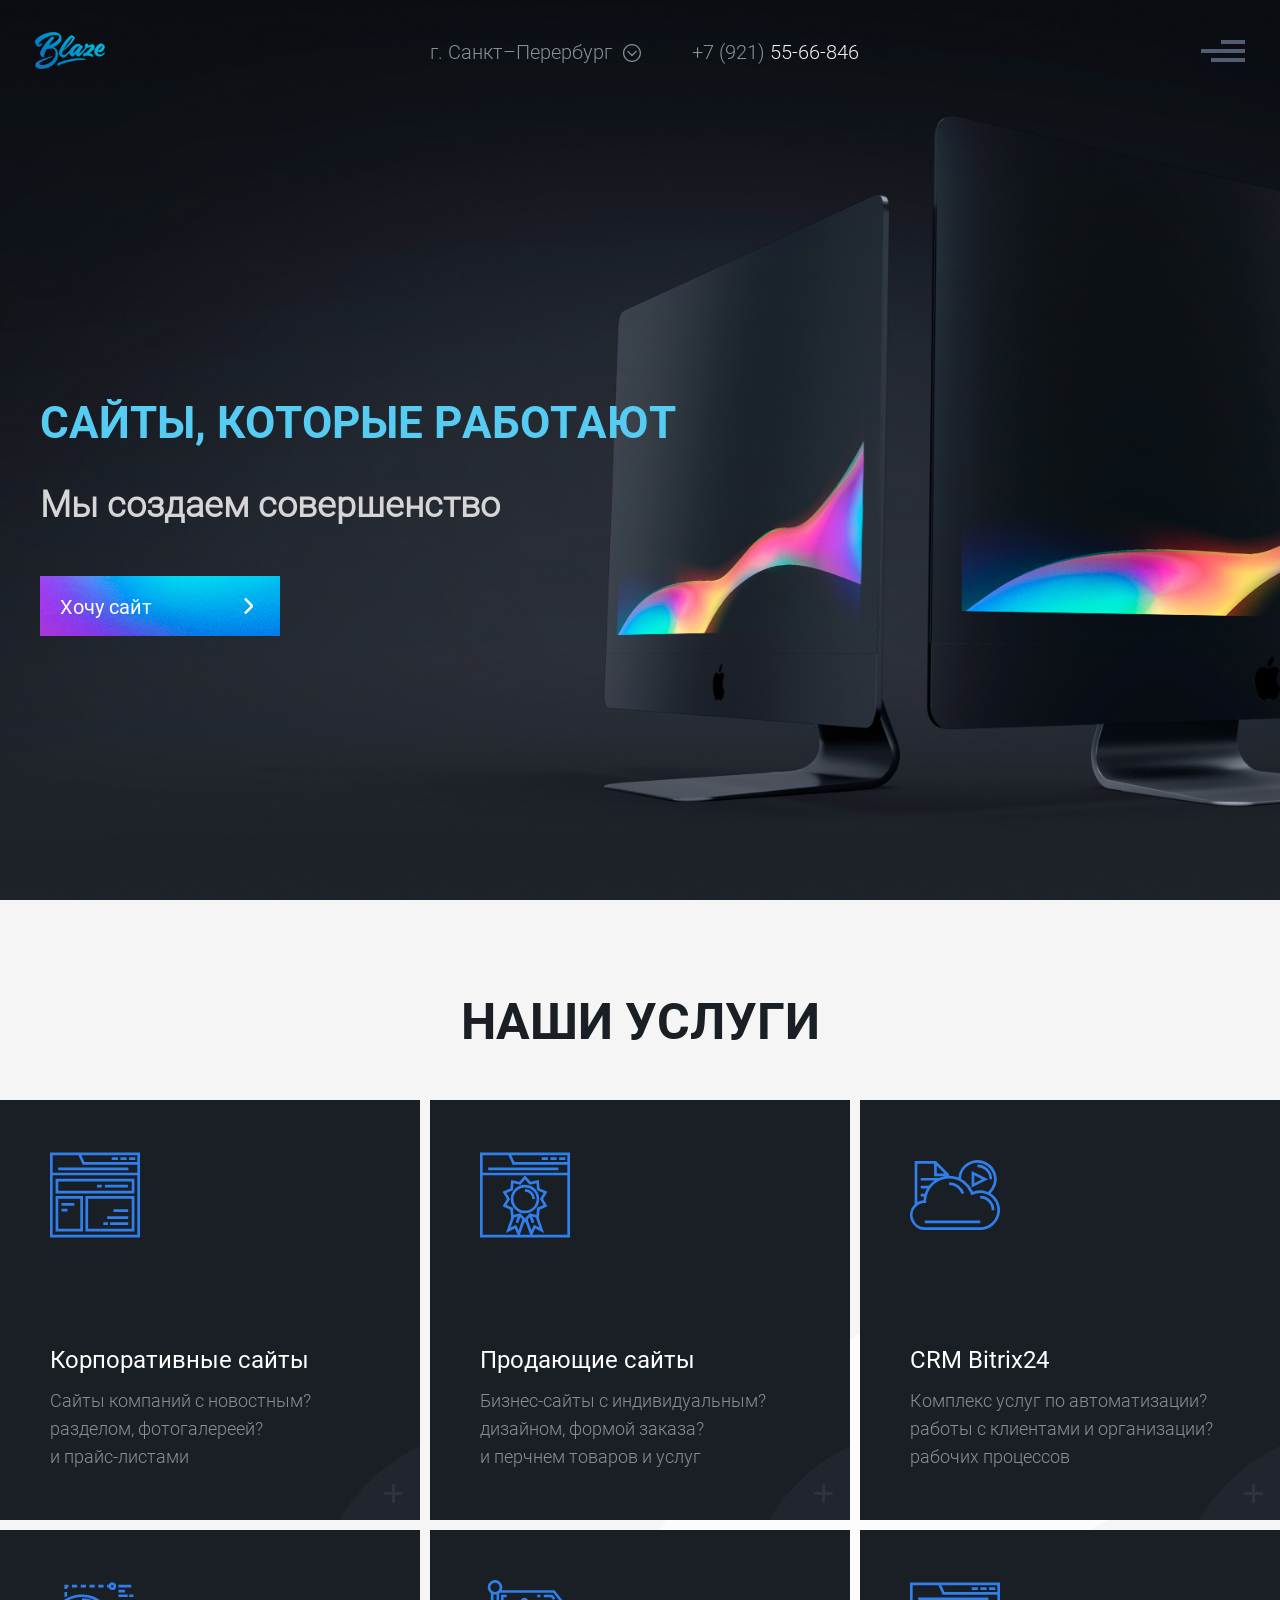
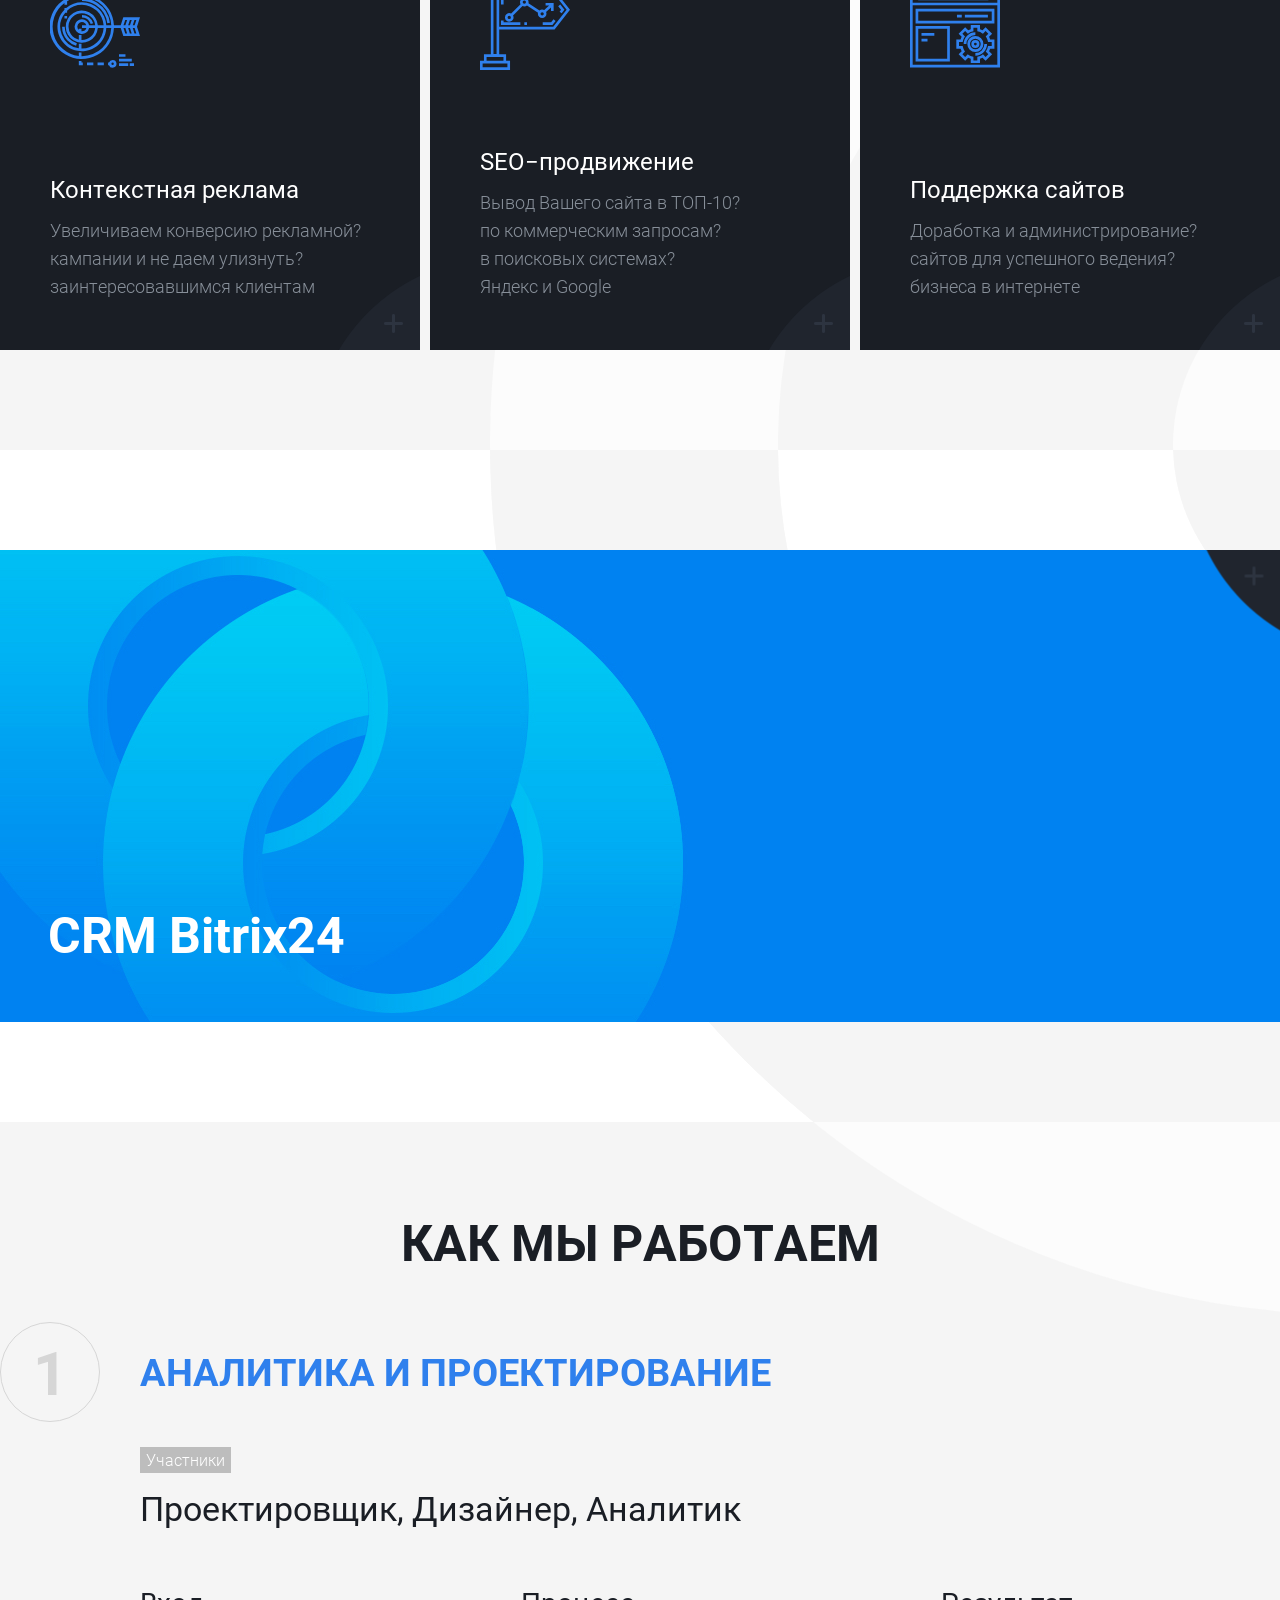
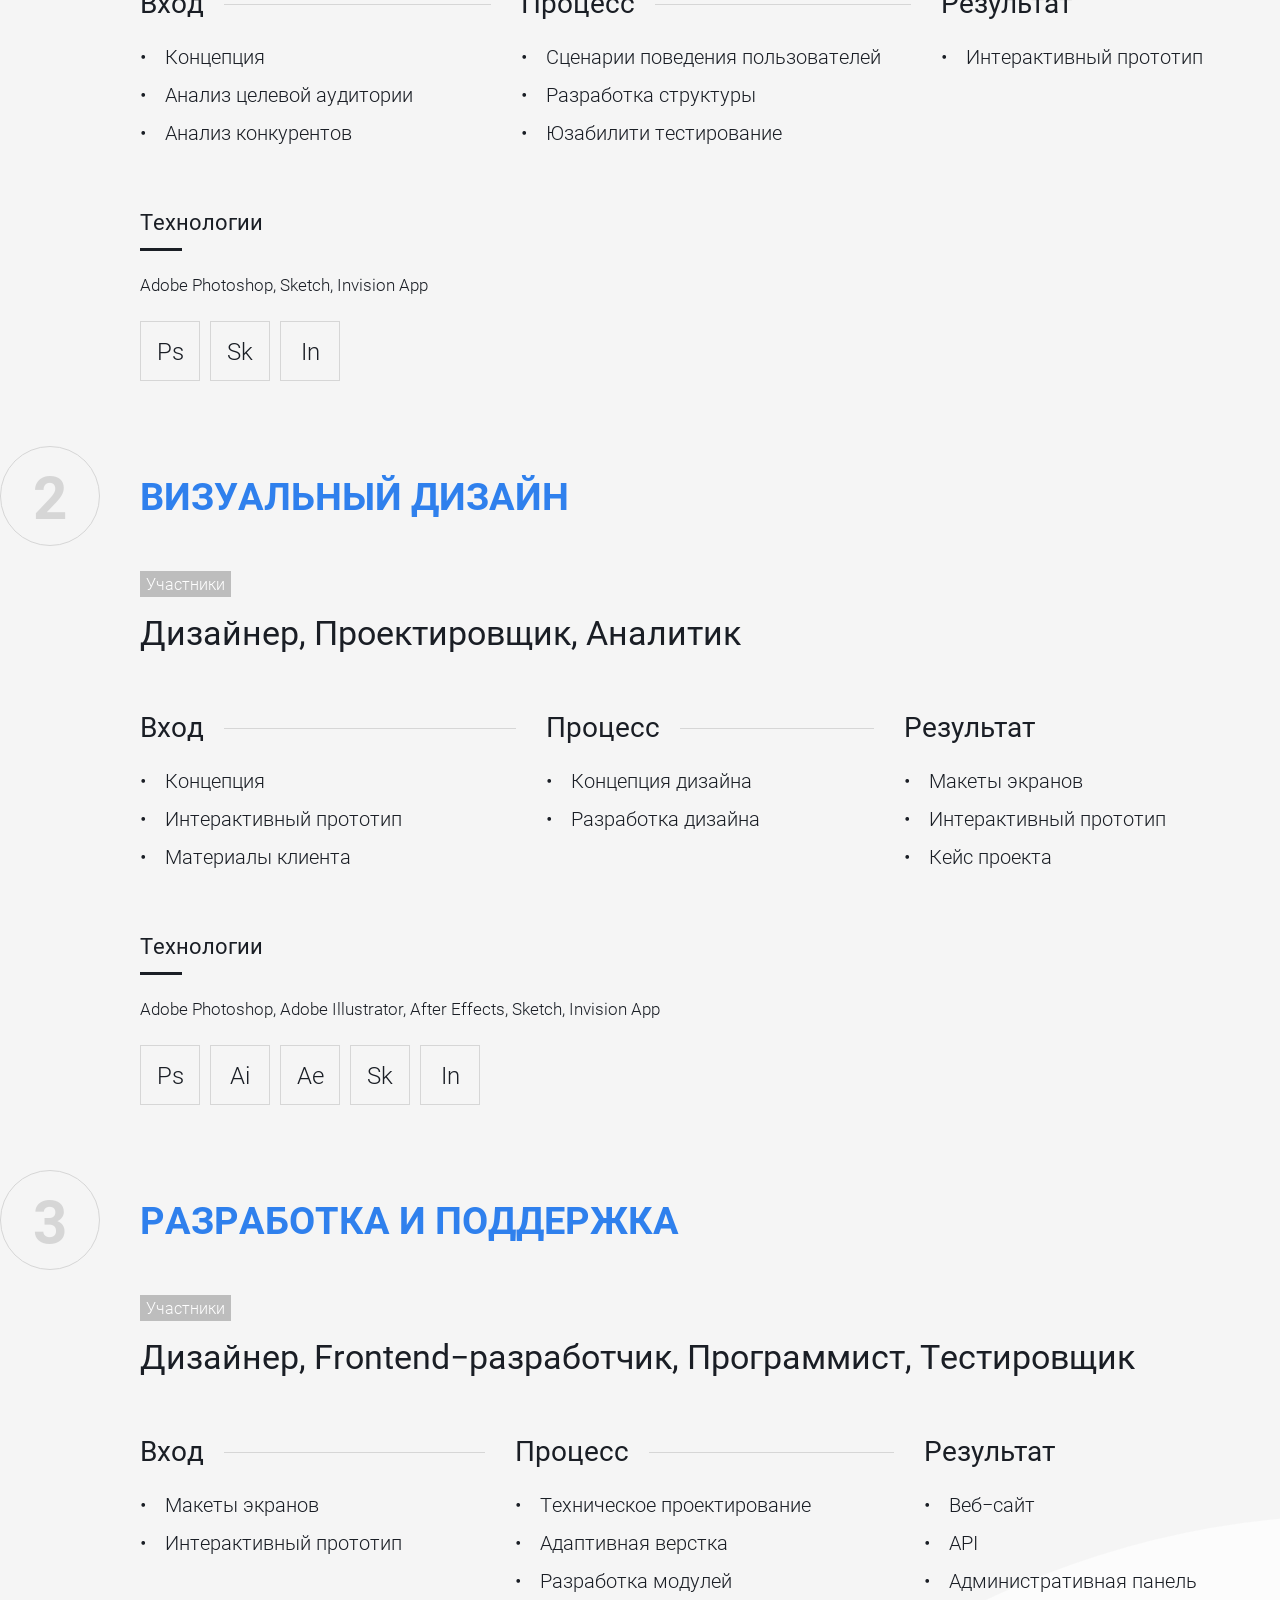
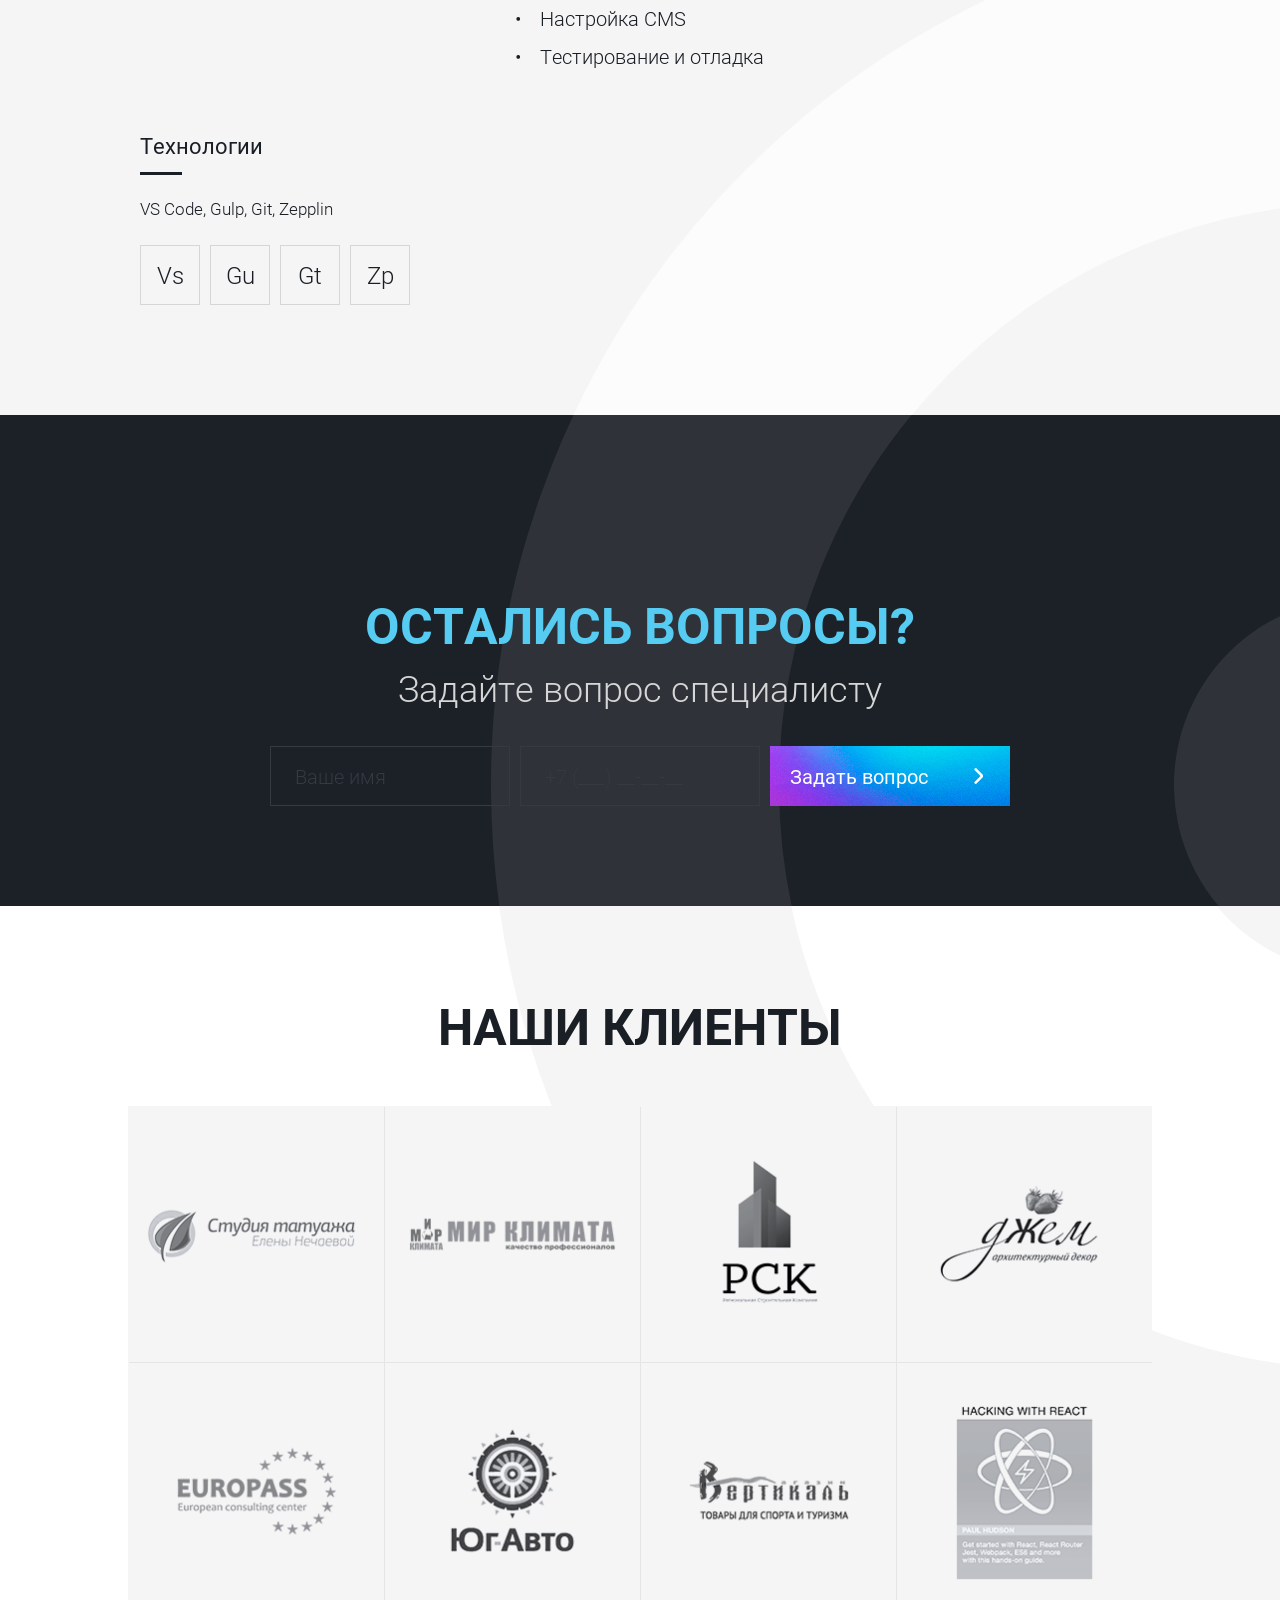
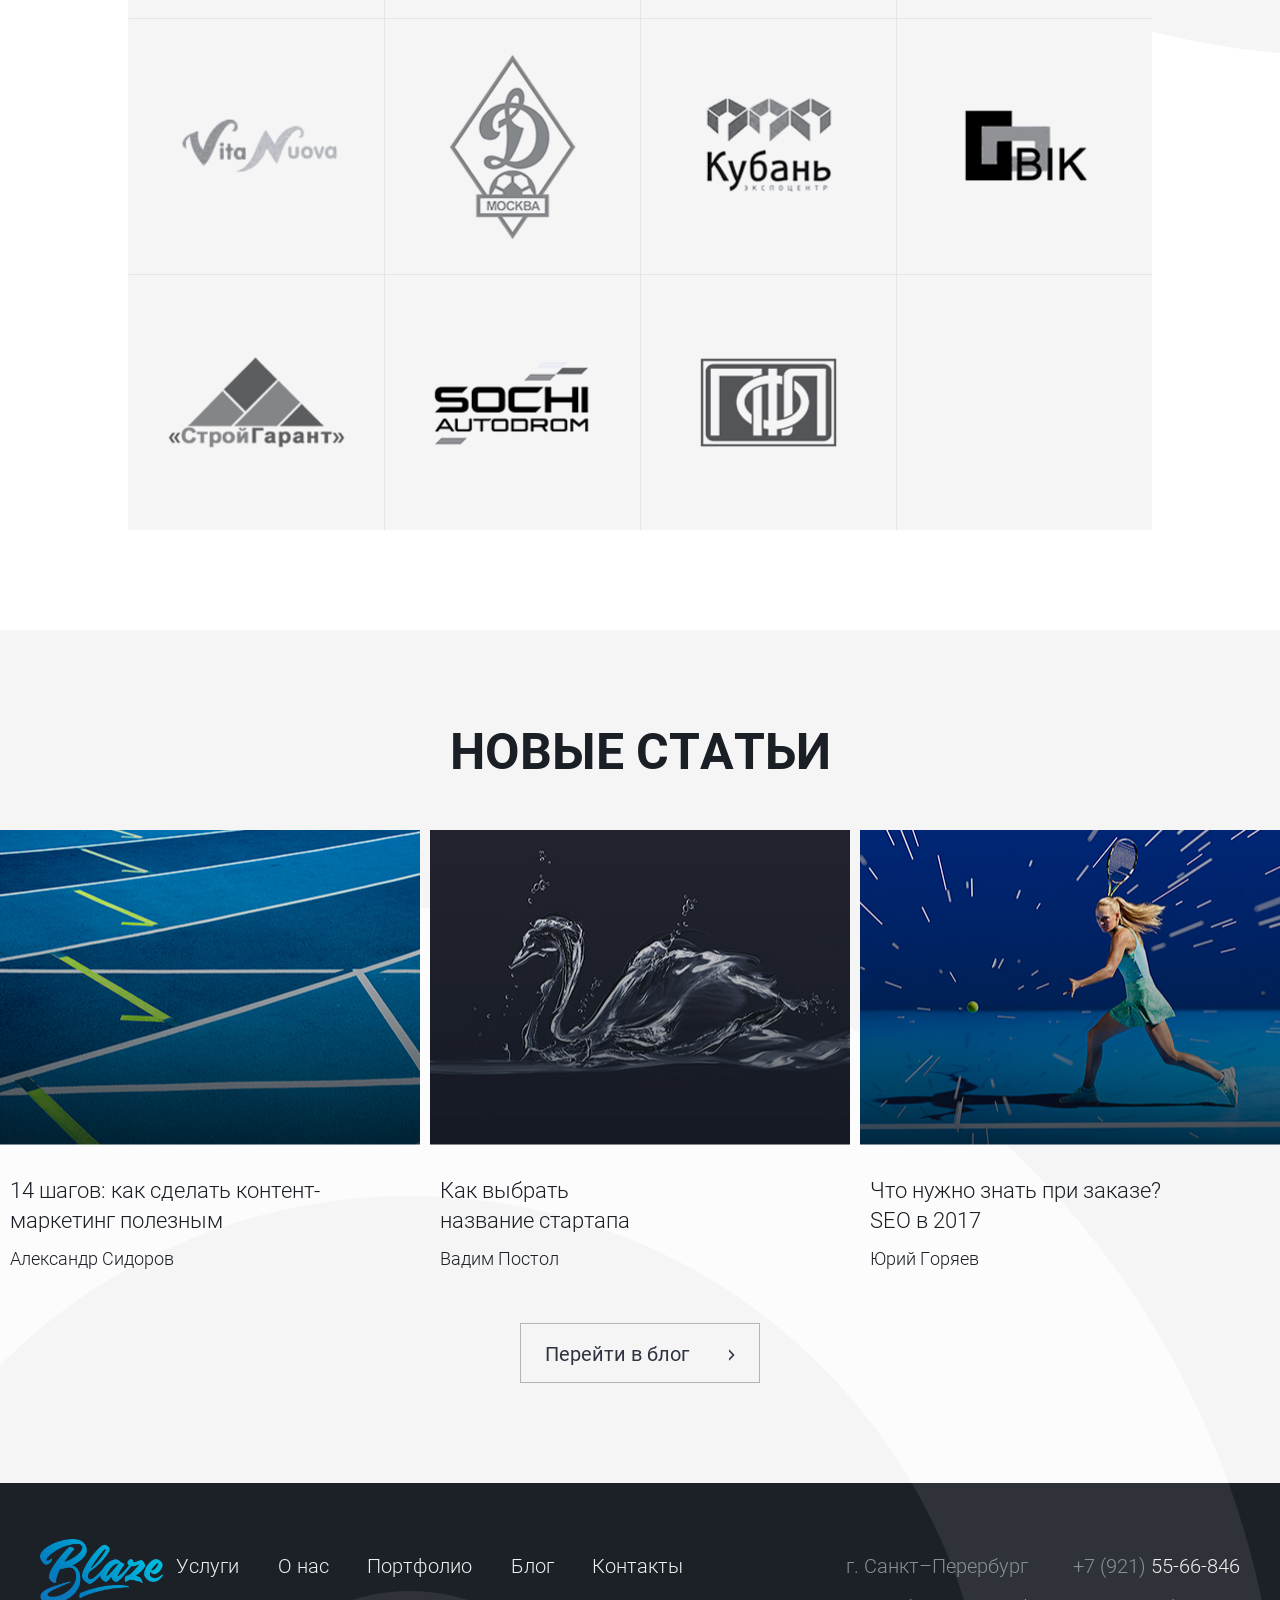
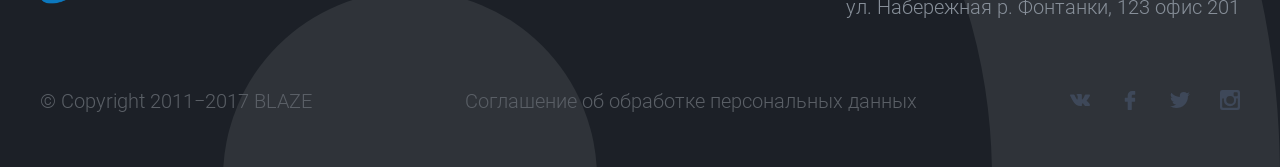
<file: docs/index.html>
<!DOCTYPE html>
<html>
  <head>
    <meta charset="utf-8">
    <title></title>
    <meta content="Blase" name="author">
    <meta content="" name="description">
    <meta content="" name="keywords">
    <meta name="viewport" content="width=device-width, initial-scale=1.0, user-scalable=no">
    <meta content="ie=edge" http-equiv="x-ua-compatible">
    <meta name="format-detection" content="telephone=no">
    <link rel="stylesheet" href="assets/css/style.css">
    <script src="assets/js/foundation.js"></script>
    <script src="assets/js/app.js"></script>
  </head>
  <body class="is-home">
    <div class="first-screen -index -dark">
      <header class="header">
        <div class="header__left-area"><a class="logo-link" href="/"><img class="logo-img" src="assets/img/logo.svg" alt="logotype"/></a>
          <div class="header-contacts">
            <div class="header-contacts__select">
              <p class="header-contacts__select-check"><span>г.&nbsp</span>Санкт–Перербург</p>
              <ul class="header-contacts__select-list">
                <li class="header-contacts__select-item">Краснодар</li>
                <li class="header-contacts__select-item">Москва</li>
              </ul>
            </div>
            <p class="contacts-phone"><span>+7 (921) </span>55-66-846</p>
          </div>
        </div>
        <div class="header__menu-area">
          <nav class="menu -header"><a class="menu__item" href="#">Услуги</a><a class="menu__item" href="#">О нас</a><a class="menu__item" href="#">Портфолио</a><a class="menu__item" href="#">Блог</a><a class="menu__item" href="#">Контакты</a>
          </nav>
          <button class="alt-menu-btn" data-state="no-active"><span></span></button>
          <button class="header__enter"></button>
        </div>
      </header>
      <div class="first-screen__content container">
        <h1>сайты, которые работают</h1>
        <h3>Мы создаем совершенство</h3>
        <button class="btn-gradient" data-target="want-site">Хочу сайт</button>
      </div>
    </div>
    <div class="main">
      <div class="services">
        <h2 class="title -bg">наши услуги</h2>
        <div class="services__list-wrap">
          <div class="container-rel">
            <div class="services__list"><a class="services__item" href="">
                <svg class="svg-icon -services">
                  <use xlink:href="assets/img/sprite.svg#icon_1"></use>
                </svg>
                <div class="services__item-info">
                  <p class="services__item-name">Корпоративные сайты</p>
                  <p class="services__item-desc">Сайты компаний с новостным?<br>разделом, фотогалереей?<br>и прайс-листами<br>
                  </p>
                </div>
                <button class="btn-sector"></button></a><a class="services__item" href="">
                <svg class="svg-icon -services">
                  <use xlink:href="assets/img/sprite.svg#icon_2"></use>
                </svg>
                <div class="services__item-info">
                  <p class="services__item-name">Продающие сайты</p>
                  <p class="services__item-desc">Бизнес-сайты с индивидуальным?<br>дизайном, формой заказа?<br>и перчнем товаров и услуг<br>
                  </p>
                </div>
                <button class="btn-sector"></button></a><a class="services__item" href="">
                <svg class="svg-icon -services">
                  <use xlink:href="assets/img/sprite.svg#icon_3"></use>
                </svg>
                <div class="services__item-info">
                  <p class="services__item-name">CRM Bitrix24</p>
                  <p class="services__item-desc">Комплекс услуг по автоматизации?<br>работы с клиентами и организации?<br>рабочих процессов<br>
                  </p>
                </div>
                <button class="btn-sector"></button></a><a class="services__item" href="">
                <svg class="svg-icon -services">
                  <use xlink:href="assets/img/sprite.svg#icon_4"></use>
                </svg>
                <div class="services__item-info">
                  <p class="services__item-name">Контекстная реклама</p>
                  <p class="services__item-desc">Увеличиваем конверсию рекламной?<br>кампании и не даем улизнуть?<br>заинтересовавшимся клиентам<br>
                  </p>
                </div>
                <button class="btn-sector"></button></a><a class="services__item" href="">
                <svg class="svg-icon -services">
                  <use xlink:href="assets/img/sprite.svg#icon_5"></use>
                </svg>
                <div class="services__item-info">
                  <p class="services__item-name">SEO−продвижение</p>
                  <p class="services__item-desc">Вывод Вашего сайта в ТОП-10?<br>по коммерческим запросам?<br>в поисковых системах?<br>Яндекс и Google<br>
                  </p>
                </div>
                <button class="btn-sector"></button></a><a class="services__item" href="">
                <svg class="svg-icon -services">
                  <use xlink:href="assets/img/sprite.svg#icon_6"></use>
                </svg>
                <div class="services__item-info">
                  <p class="services__item-name">Поддержка сайтов</p>
                  <p class="services__item-desc">Доработка и администрирование?<br>сайтов для успешного ведения?<br>бизнеса в интернете<br>
                  </p>
                </div>
                <button class="btn-sector"></button></a>
            </div>
            <object class="bg-circle -services" type="image/svg+xml" data="assets/img/ov-w.svg"></object>
          </div>
        </div>
        <div class="services__service-wrap -bg-w">
          <div class="container-rel"><a class="services__service" href="">
              <h2 class="services__service-name">CRM Bitrix24</h2>
              <button class="btn-sector"></button></a>
            <object class="bg-circle -service" type="image/svg+xml" data="assets/img/ov-lg.svg"></object>
          </div>
        </div>
      </div>
      <div class="our-work">
        <div class="container-rel">
          <h2 class="title -bg">как мы работаем</h2>
          <div class="our-work__step-list">
            <div class="our-work__step">
              <div class="our-work__step-wrap">
                <div class="our-work__step-title-box">
                  <div class="our-work__step-count">1</div>
                  <p class="our-work__step-title">аналитика и проектирование</p>
                </div>
                <div class="our-work__step-content">
                  <div class="our-work__step-team-wrap"><span class="our-work__step-team-mark">Участники</span>
                    <p class="our-work__step-team">Проектировщик, Дизайнер, Аналитик</p>
                  </div>
                  <div class="our-work__step-process-wrap">
                    <div class="our-work__step-process">
                      <p class="our-work__step-process-title">Вход</p>
                      <ul class="our-work__step-process-list">
                        <li class="our-work__step-process-item">Концепция</li>
                        <li class="our-work__step-process-item">Анализ целевой аудитории</li>
                        <li class="our-work__step-process-item">Анализ конкурентов</li>
                      </ul>
                    </div>
                    <div class="our-work__step-process">
                      <p class="our-work__step-process-title">Процесс</p>
                      <ul class="our-work__step-process-list">
                        <li class="our-work__step-process-item">Сценарии поведения пользователей</li>
                        <li class="our-work__step-process-item">Разработка структуры</li>
                        <li class="our-work__step-process-item">Юзабилити тестирование</li>
                      </ul>
                    </div>
                    <div class="our-work__step-process">
                      <p class="our-work__step-process-title">Результат</p>
                      <ul class="our-work__step-process-list">
                        <li class="our-work__step-process-item">Интерактивный прототип</li>
                      </ul>
                    </div>
                  </div>
                  <div class="our-work__step-tech-wrap">
                    <p class="our-work__step-tech-title">Технологии</p>
                    <p class="our-work__step-tech">Adobe Photoshop, Sketch, Invision App</p>
                    <div class="our-work__step-tech-list">
                      <div class="our-work__step-tech-item">Ps</div>
                      <div class="our-work__step-tech-item">Sk</div>
                      <div class="our-work__step-tech-item">In</div>
                    </div>
                  </div>
                </div>
              </div>
            </div>
            <div class="our-work__step">
              <div class="our-work__step-wrap">
                <div class="our-work__step-title-box">
                  <div class="our-work__step-count">2</div>
                  <p class="our-work__step-title">визуальный дизайн</p>
                </div>
                <div class="our-work__step-content">
                  <div class="our-work__step-team-wrap"><span class="our-work__step-team-mark">Участники</span>
                    <p class="our-work__step-team">Дизайнер, Проектировщик, Аналитик</p>
                  </div>
                  <div class="our-work__step-process-wrap">
                    <div class="our-work__step-process">
                      <p class="our-work__step-process-title">Вход</p>
                      <ul class="our-work__step-process-list">
                        <li class="our-work__step-process-item">Концепция</li>
                        <li class="our-work__step-process-item">Интерактивный прототип</li>
                        <li class="our-work__step-process-item">Материалы клиента</li>
                      </ul>
                    </div>
                    <div class="our-work__step-process">
                      <p class="our-work__step-process-title">Процесс</p>
                      <ul class="our-work__step-process-list">
                        <li class="our-work__step-process-item">Концепция дизайна</li>
                        <li class="our-work__step-process-item">Разработка дизайна</li>
                      </ul>
                    </div>
                    <div class="our-work__step-process">
                      <p class="our-work__step-process-title">Результат</p>
                      <ul class="our-work__step-process-list">
                        <li class="our-work__step-process-item">Макеты экранов</li>
                        <li class="our-work__step-process-item">Интерактивный прототип</li>
                        <li class="our-work__step-process-item">Кейс проекта</li>
                      </ul>
                    </div>
                  </div>
                  <div class="our-work__step-tech-wrap">
                    <p class="our-work__step-tech-title">Технологии</p>
                    <p class="our-work__step-tech">Adobe Photoshop, Adobe Illustrator, After Effects, Sketch, Invision App</p>
                    <div class="our-work__step-tech-list">
                      <div class="our-work__step-tech-item">Ps</div>
                      <div class="our-work__step-tech-item">Ai</div>
                      <div class="our-work__step-tech-item">Ae</div>
                      <div class="our-work__step-tech-item">Sk</div>
                      <div class="our-work__step-tech-item">In</div>
                    </div>
                  </div>
                </div>
              </div>
            </div>
            <div class="our-work__step">
              <div class="our-work__step-wrap">
                <div class="our-work__step-title-box">
                  <div class="our-work__step-count">3</div>
                  <p class="our-work__step-title">разработка и поддержка</p>
                </div>
                <div class="our-work__step-content">
                  <div class="our-work__step-team-wrap"><span class="our-work__step-team-mark">Участники</span>
                    <p class="our-work__step-team">Дизайнер, Frontend−разработчик, Программист, Тестировщик</p>
                  </div>
                  <div class="our-work__step-process-wrap">
                    <div class="our-work__step-process">
                      <p class="our-work__step-process-title">Вход</p>
                      <ul class="our-work__step-process-list">
                        <li class="our-work__step-process-item">Макеты экранов</li>
                        <li class="our-work__step-process-item">Интерактивный прототип</li>
                      </ul>
                    </div>
                    <div class="our-work__step-process">
                      <p class="our-work__step-process-title">Процесс</p>
                      <ul class="our-work__step-process-list">
                        <li class="our-work__step-process-item">Техническое проектирование</li>
                        <li class="our-work__step-process-item">Адаптивная верстка</li>
                        <li class="our-work__step-process-item">Разработка модулей</li>
                        <li class="our-work__step-process-item">Настройка CMS</li>
                        <li class="our-work__step-process-item">Тестирование и отладка</li>
                      </ul>
                    </div>
                    <div class="our-work__step-process">
                      <p class="our-work__step-process-title">Результат</p>
                      <ul class="our-work__step-process-list">
                        <li class="our-work__step-process-item">Веб−сайт</li>
                        <li class="our-work__step-process-item">API</li>
                        <li class="our-work__step-process-item">Административная панель</li>
                      </ul>
                    </div>
                  </div>
                  <div class="our-work__step-tech-wrap">
                    <p class="our-work__step-tech-title">Технологии</p>
                    <p class="our-work__step-tech">VS Code, Gulp, Git, Zepplin</p>
                    <div class="our-work__step-tech-list">
                      <div class="our-work__step-tech-item">Vs</div>
                      <div class="our-work__step-tech-item">Gu</div>
                      <div class="our-work__step-tech-item">Gt</div>
                      <div class="our-work__step-tech-item">Zp</div>
                    </div>
                  </div>
                </div>
              </div>
            </div>
          </div>
          <object class="bg-circle -work" type="image/svg+xml" data="assets/img/ov-w.svg"></object>
        </div>
      </div>
      <div class="question">
        <div class="container-rel">
          <div class="question__wrap dark-substrate">
            <h2 class="title -bg">остались вопросы?</h2>
            <p class="question__sub-title">Задайте вопрос специалисту</p>
            <form class="question-form">
              <input class="question-form__input" type="text" name="name" placeholder="Ваше имя">
              <input class="question-form__input" type="text" name="phone" value="+7 (___) __-__-__">
              <button class="btn-gradient" type="submit">Задать вопрос</button>
            </form>
          </div>
          <object class="bg-circle -question" type="image/svg+xml" data="assets/img/ov-lg.svg"></object>
        </div>
      </div>
      <div class="clients -bg-w">
        <div class="container-rel">
          <h2 class="title -bg">наши клиенты</h2>
          <div class="clients__list">
            <div class="clients__list-wrap"><a class="clients__item" href=""><img class="clients__item-image" src="assets/img/clients/1-hover.png" alt=""><img class="clients__item-image" src="assets/img/clients/1.png" alt=""></a><a class="clients__item" href=""><img class="clients__item-image" src="assets/img/clients/2-hover.png" alt=""><img class="clients__item-image" src="assets/img/clients/2.png" alt=""></a><a class="clients__item" href=""><img class="clients__item-image" src="assets/img/clients/3-hover.png" alt=""><img class="clients__item-image" src="assets/img/clients/3.png" alt=""></a><a class="clients__item" href=""><img class="clients__item-image" src="assets/img/clients/4-hover.png" alt=""><img class="clients__item-image" src="assets/img/clients/4.png" alt=""></a><a class="clients__item" href=""><img class="clients__item-image" src="assets/img/clients/5-hover.png" alt=""><img class="clients__item-image" src="assets/img/clients/5.png" alt=""></a><a class="clients__item" href=""><img class="clients__item-image" src="assets/img/clients/6-hover.png" alt=""><img class="clients__item-image" src="assets/img/clients/6.png" alt=""></a><a class="clients__item" href=""><img class="clients__item-image" src="assets/img/clients/7-hover.png" alt=""><img class="clients__item-image" src="assets/img/clients/7.png" alt=""></a><a class="clients__item" href=""><img class="clients__item-image" src="assets/img/clients/8-hover.png" alt=""><img class="clients__item-image" src="assets/img/clients/8.png" alt=""></a><a class="clients__item" href=""><img class="clients__item-image" src="assets/img/clients/9-hover.png" alt=""><img class="clients__item-image" src="assets/img/clients/9.png" alt=""></a><a class="clients__item" href=""><img class="clients__item-image" src="assets/img/clients/10-hover.png" alt=""><img class="clients__item-image" src="assets/img/clients/10.png" alt=""></a><a class="clients__item" href=""><img class="clients__item-image" src="assets/img/clients/11-hover.png" alt=""><img class="clients__item-image" src="assets/img/clients/11.png" alt=""></a><a class="clients__item" href=""><img class="clients__item-image" src="assets/img/clients/12-hover.png" alt=""><img class="clients__item-image" src="assets/img/clients/12.png" alt=""></a><a class="clients__item" href=""><img class="clients__item-image" src="assets/img/clients/13-hover.png" alt=""><img class="clients__item-image" src="assets/img/clients/13.png" alt=""></a><a class="clients__item" href=""><img class="clients__item-image" src="assets/img/clients/14-hover.png" alt=""><img class="clients__item-image" src="assets/img/clients/14.png" alt=""></a><a class="clients__item" href=""><img class="clients__item-image" src="assets/img/clients/15-hover.png" alt=""><img class="clients__item-image" src="assets/img/clients/15.png" alt=""></a>
            </div>
          </div>
          <object class="bg-circle -clients" type="image/svg+xml" data="assets/img/ov-lg.svg"></object>
        </div>
      </div>
      <div class="new-articles">
        <div class="container-rel -big">
          <div class="container">
            <h2 class="title -bg">новые статьи</h2>
            <div class="new-articles__list">
              <div class="new-articles__list-wrap">
                <div class="new-articles__item"><a class="new-articles__item-link" href=""><img class="new-articles__item-image" src="assets/img/new-articles/1.png" alt=""></a>
                  <div class="new-articles__item-content"><a class="new-articles__item-title" href="">14 шагов: как сделать контент-маркетинг полезным</a>
                    <p class="new-articles__item-author">Александр Сидоров</p>
                  </div>
                </div>
                <div class="new-articles__item"><a class="new-articles__item-link" href=""><img class="new-articles__item-image" src="assets/img/new-articles/2.png" alt=""></a>
                  <div class="new-articles__item-content"><a class="new-articles__item-title" href="">Как выбрать<br>название стартапа</a>
                    <p class="new-articles__item-author">Вадим Постол</p>
                  </div>
                </div>
                <div class="new-articles__item"><a class="new-articles__item-link" href=""><img class="new-articles__item-image" src="assets/img/new-articles/3.png" alt=""></a>
                  <div class="new-articles__item-content"><a class="new-articles__item-title" href="">Что нужно знать при заказе?<br>SEO в 2017</a>
                    <p class="new-articles__item-author">Юрий Горяев</p>
                  </div>
                </div>
              </div>
            </div><a class="direct-link" href="">Перейти в блог</a>
          </div>
          <object class="bg-circle -articles" type="image/svg+xml" data="assets/img/ov-w.svg"></object>
        </div>
      </div>
    </div>
    <footer class="footer">
      <div class="container-rel -big">
        <div class="dark-substrate">
          <div class="footer__wrap">
            <div class="footer-content__main"><a class="logo-link" href="/"><img class="logo-img" src="assets/img/logo.svg" alt="logotype"/></a>
              <nav class="menu -footer"><a class="menu__item" href="#">Услуги</a><a class="menu__item" href="#">О нас</a><a class="menu__item" href="#">Портфолио</a><a class="menu__item" href="#">Блог</a><a class="menu__item" href="#">Контакты</a>
              </nav>
            </div>
            <div class="social -copy"><a class="social__link" href="">
                <svg class="social__icon">
                  <use xlink:href="assets/img/sprite.svg#Vkontakte"></use>
                </svg></a><a class="social__link" href="">
                <svg class="social__icon">
                  <use xlink:href="assets/img/sprite.svg#Facebook"></use>
                </svg></a><a class="social__link" href="">
                <svg class="social__icon">
                  <use xlink:href="assets/img/sprite.svg#Twitter"></use>
                </svg></a><a class="social__link" href="">
                <svg class="social__icon">
                  <use xlink:href="assets/img/sprite.svg#Instagram"></use>
                </svg></a>
            </div>
            <div class="footer-contacts">
              <div class="footer-contacts__top">
                <p class="footer-contacts__city">г. Санкт–Перербург</p>
                <p class="contacts-phone"><span>+7 (921) </span>55-66-846</p>
              </div>
              <p class="footer-contacts__address">ул. Набережная р. Фонтанки, 123 офис 201</p>
            </div>
            <div class="footer-content__bottom">
              <p>© Copyright 2011−2017 BLAZE</p><a href="#" data-use="agreement"><span data-content="desktop">Соглашение об обработке персональных данных</span><span data-content="tablet">Пользовательское соглашение</span></a>
              <div class="social"><a class="social__link" href="">
                  <svg class="social__icon">
                    <use xlink:href="assets/img/sprite.svg#Vkontakte"></use>
                  </svg></a><a class="social__link" href="">
                  <svg class="social__icon">
                    <use xlink:href="assets/img/sprite.svg#Facebook"></use>
                  </svg></a><a class="social__link" href="">
                  <svg class="social__icon">
                    <use xlink:href="assets/img/sprite.svg#Twitter"></use>
                  </svg></a><a class="social__link" href="">
                  <svg class="social__icon">
                    <use xlink:href="assets/img/sprite.svg#Instagram"></use>
                  </svg></a>
              </div>
            </div>
          </div>
        </div>
        <object class="-footer-index bg-circle" type="image/svg+xml" data="assets/img/ov-lg.svg"></object>
      </div>
    </footer>
    <div class="modal">
      <div class="modal__side-front">
        <button class="modal__close"></button>
        <p class="modal__title">Заполните форму ниже и мы свяжемся с вами в ближайшее время</p>
        <form class="modal-form">
          <input class="modal-form__input" type="text" name="name" placeholder="Ваше имя">
          <input class="modal-form__input" type="text" name="email" placeholder="E-mail">
          <input class="modal-form__input" type="text" name="phone" value="+7 (___) __-__-__">
          <div class="btn-gradient__wrap">
            <button class="btn-gradient" type="submit">Оставить заявку</button>
          </div>
        </form>
        <p data-use="confidentiality">Гарантируем конфиденциальность Ваших персональных данных</p>
      </div>
      <div class="modal__side-back">
        <h1>Ваше сообщение<br>успешно отправлено!</h1>
        <p>Наш специалист свяжется с вами в скором времени.</p>
      </div>
    </div>
  </body>
</html>
</file>
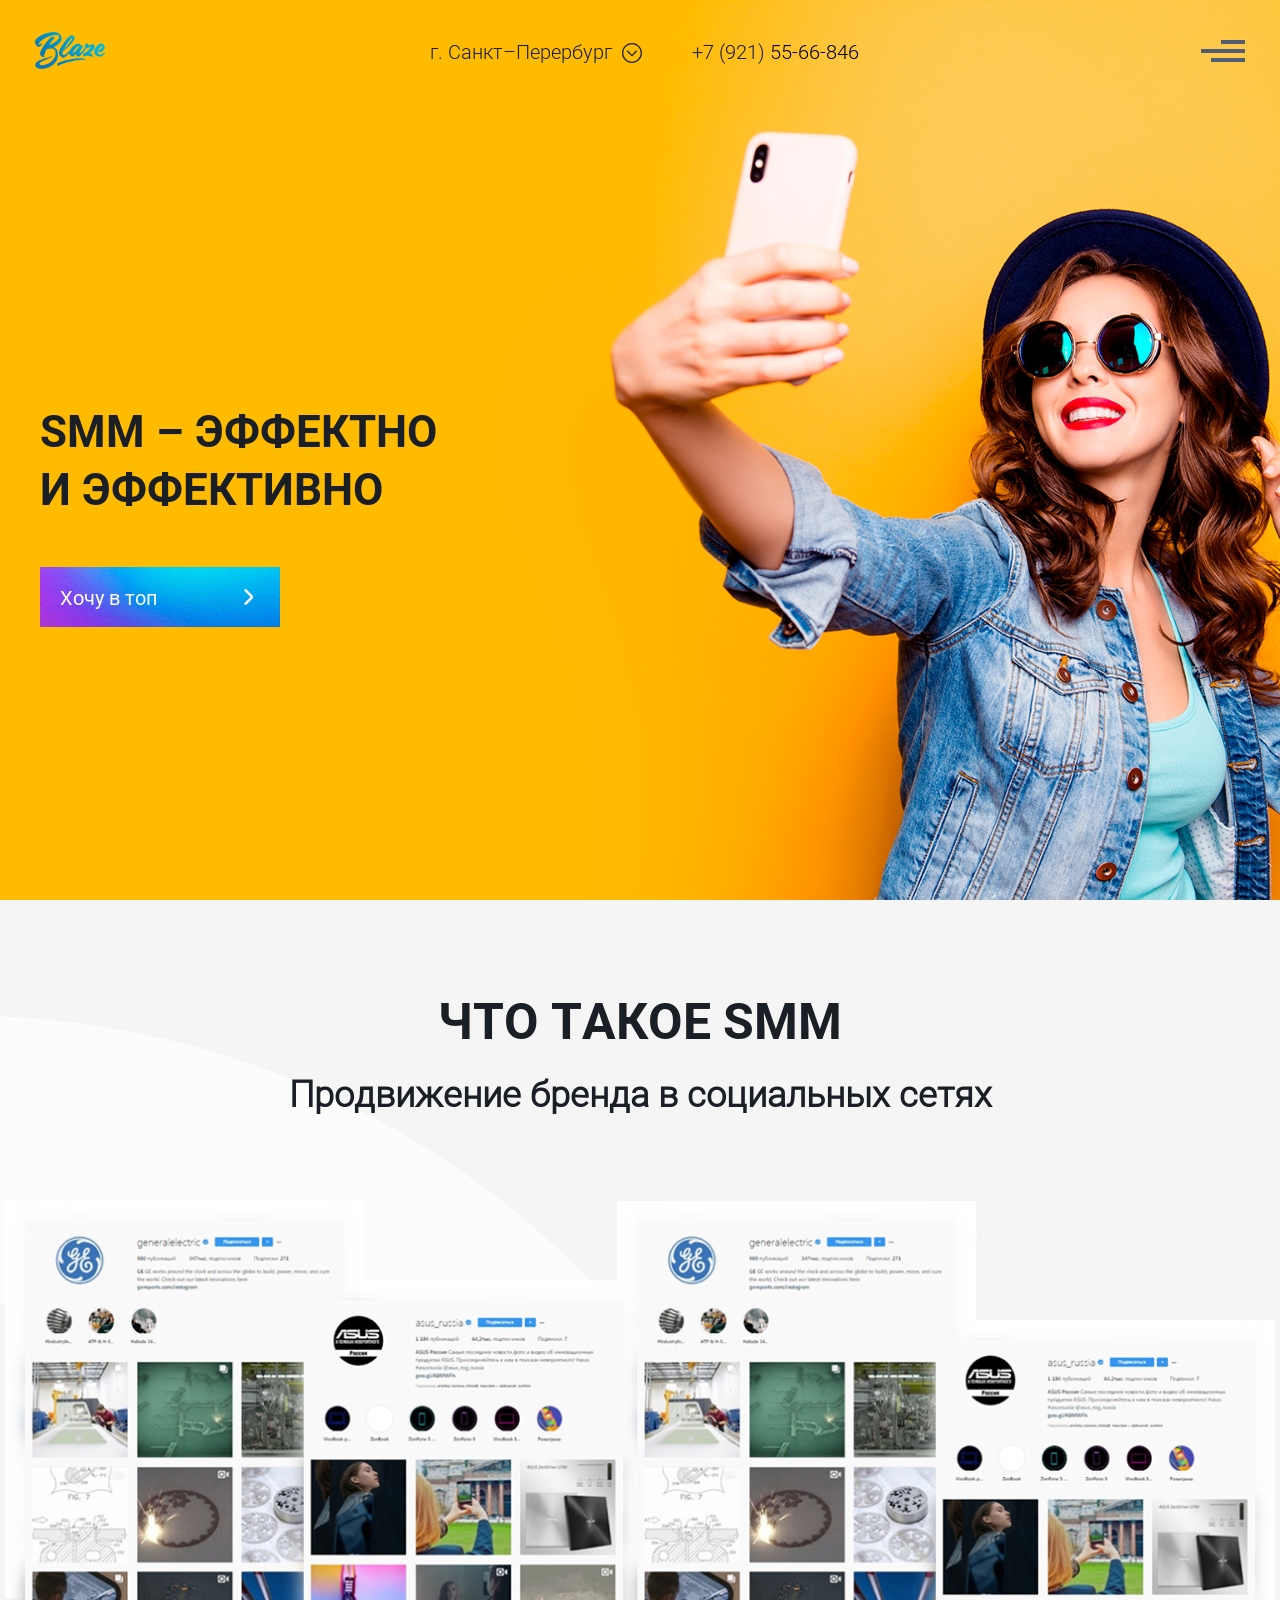
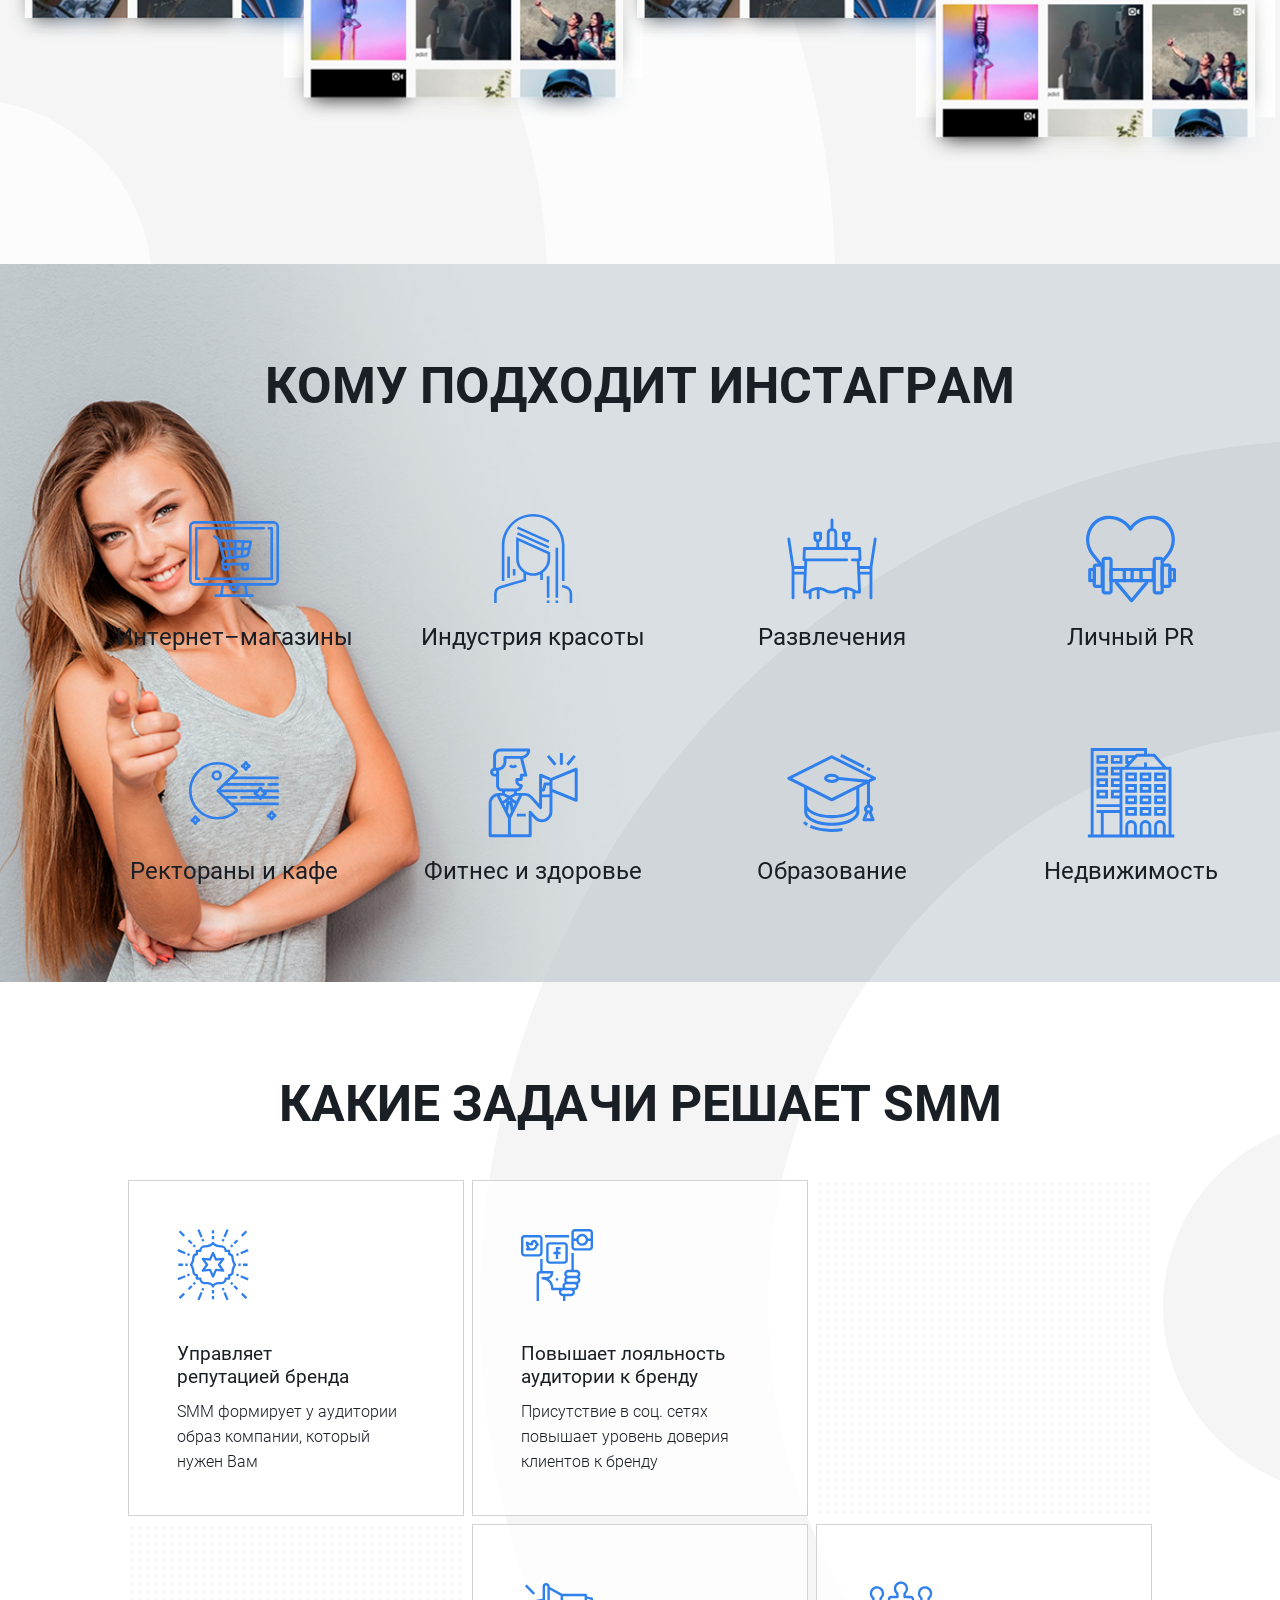
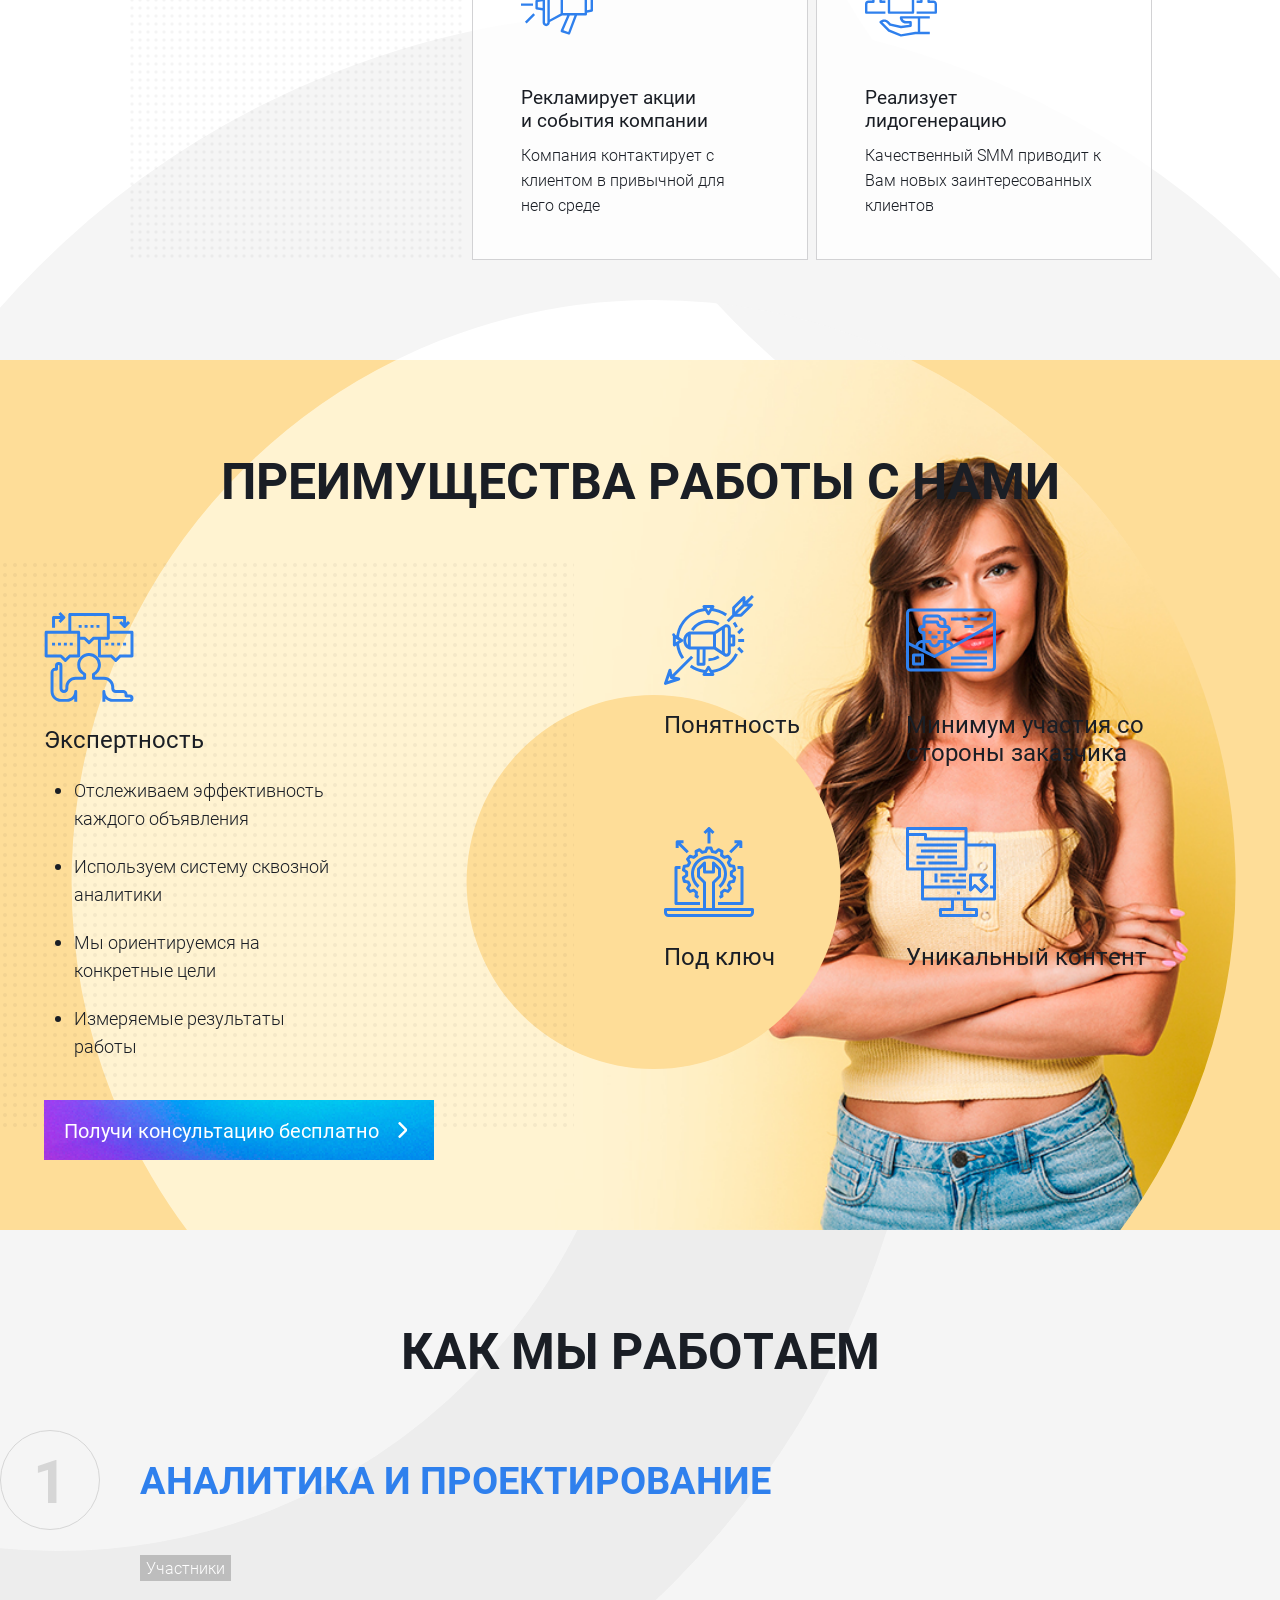
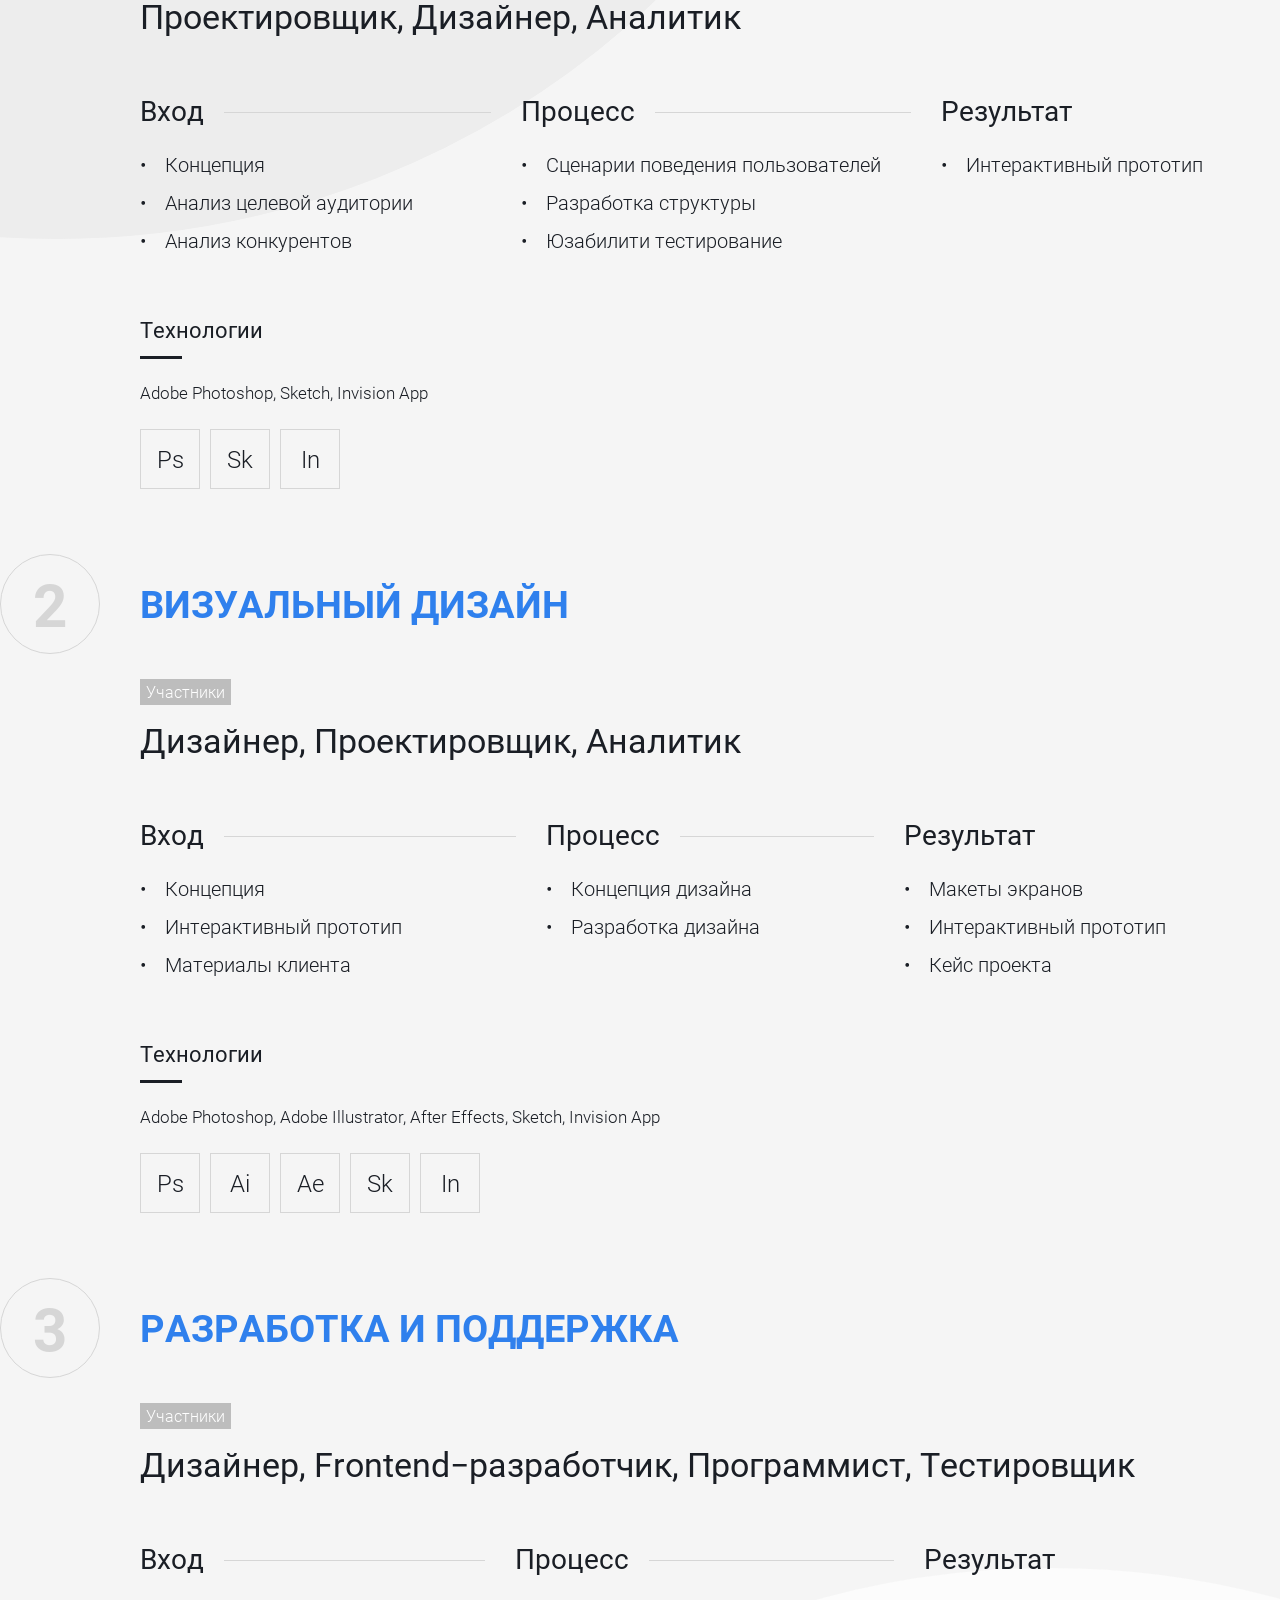
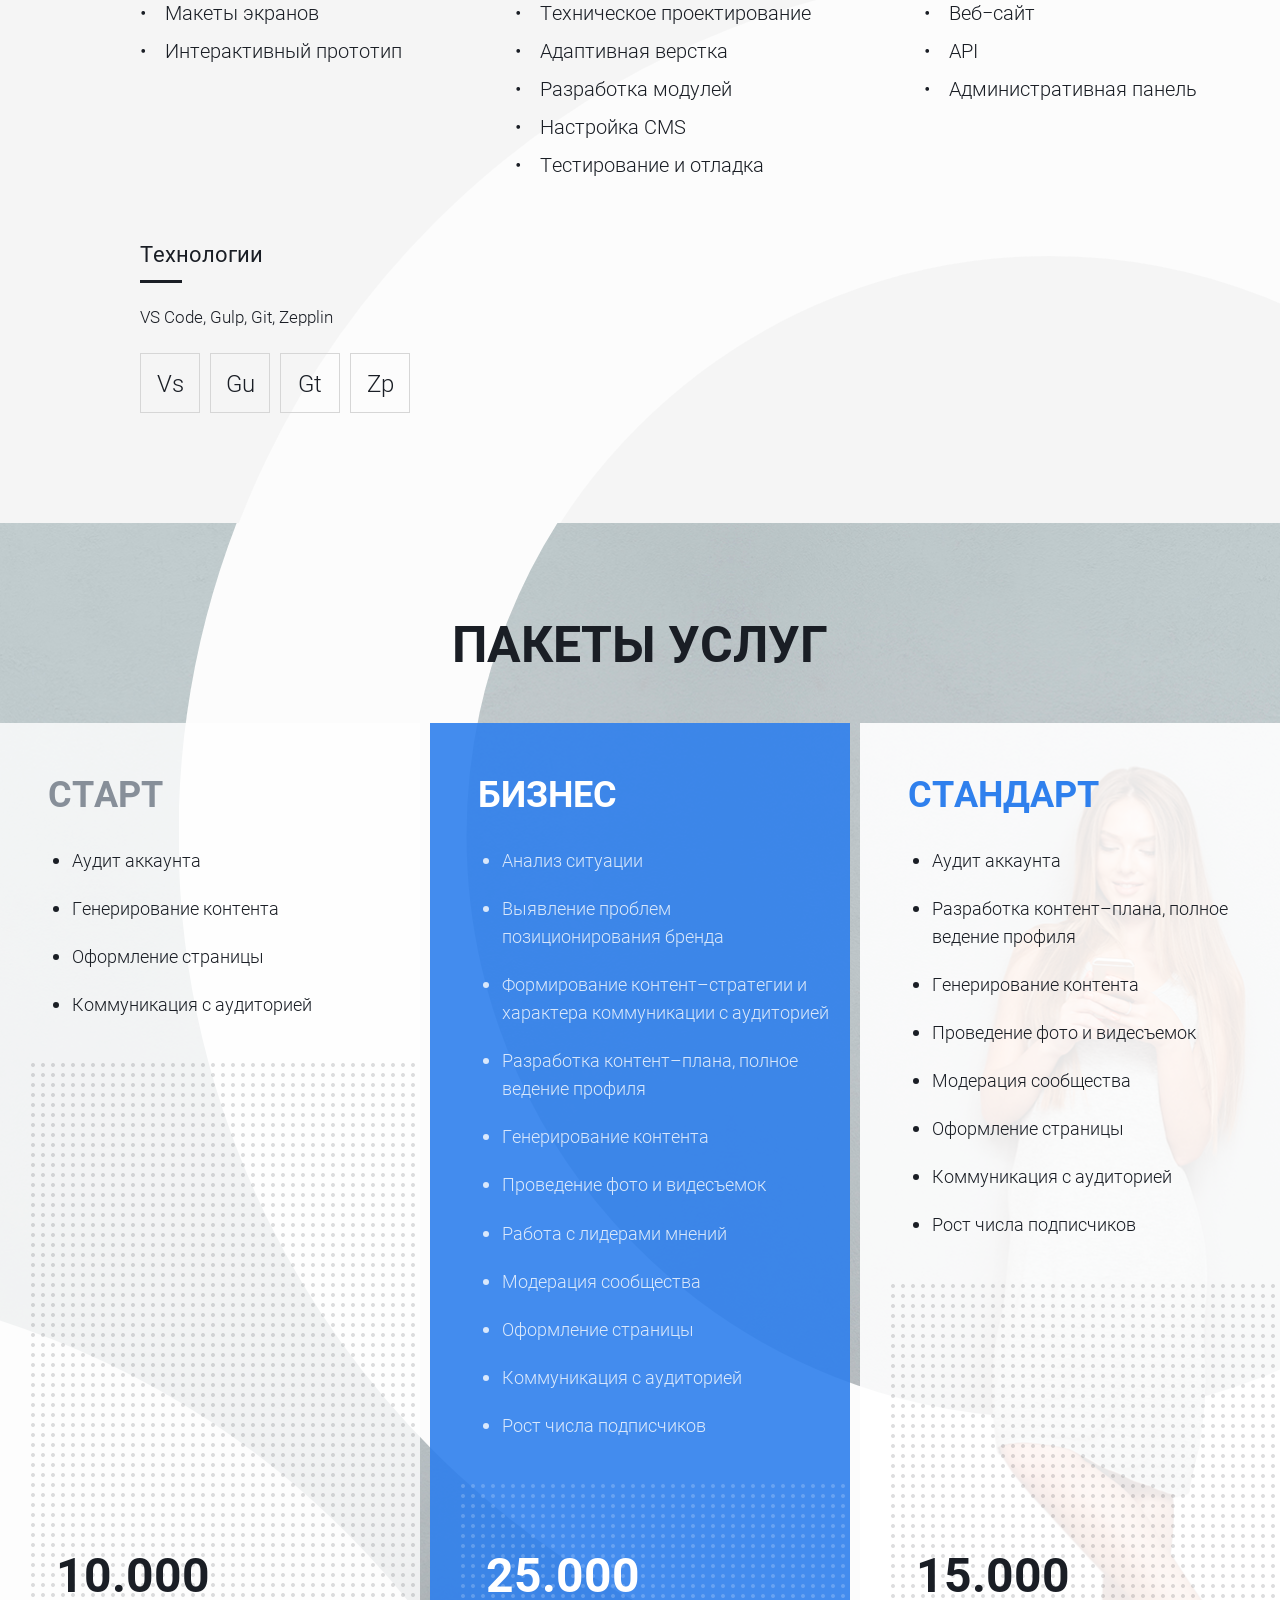
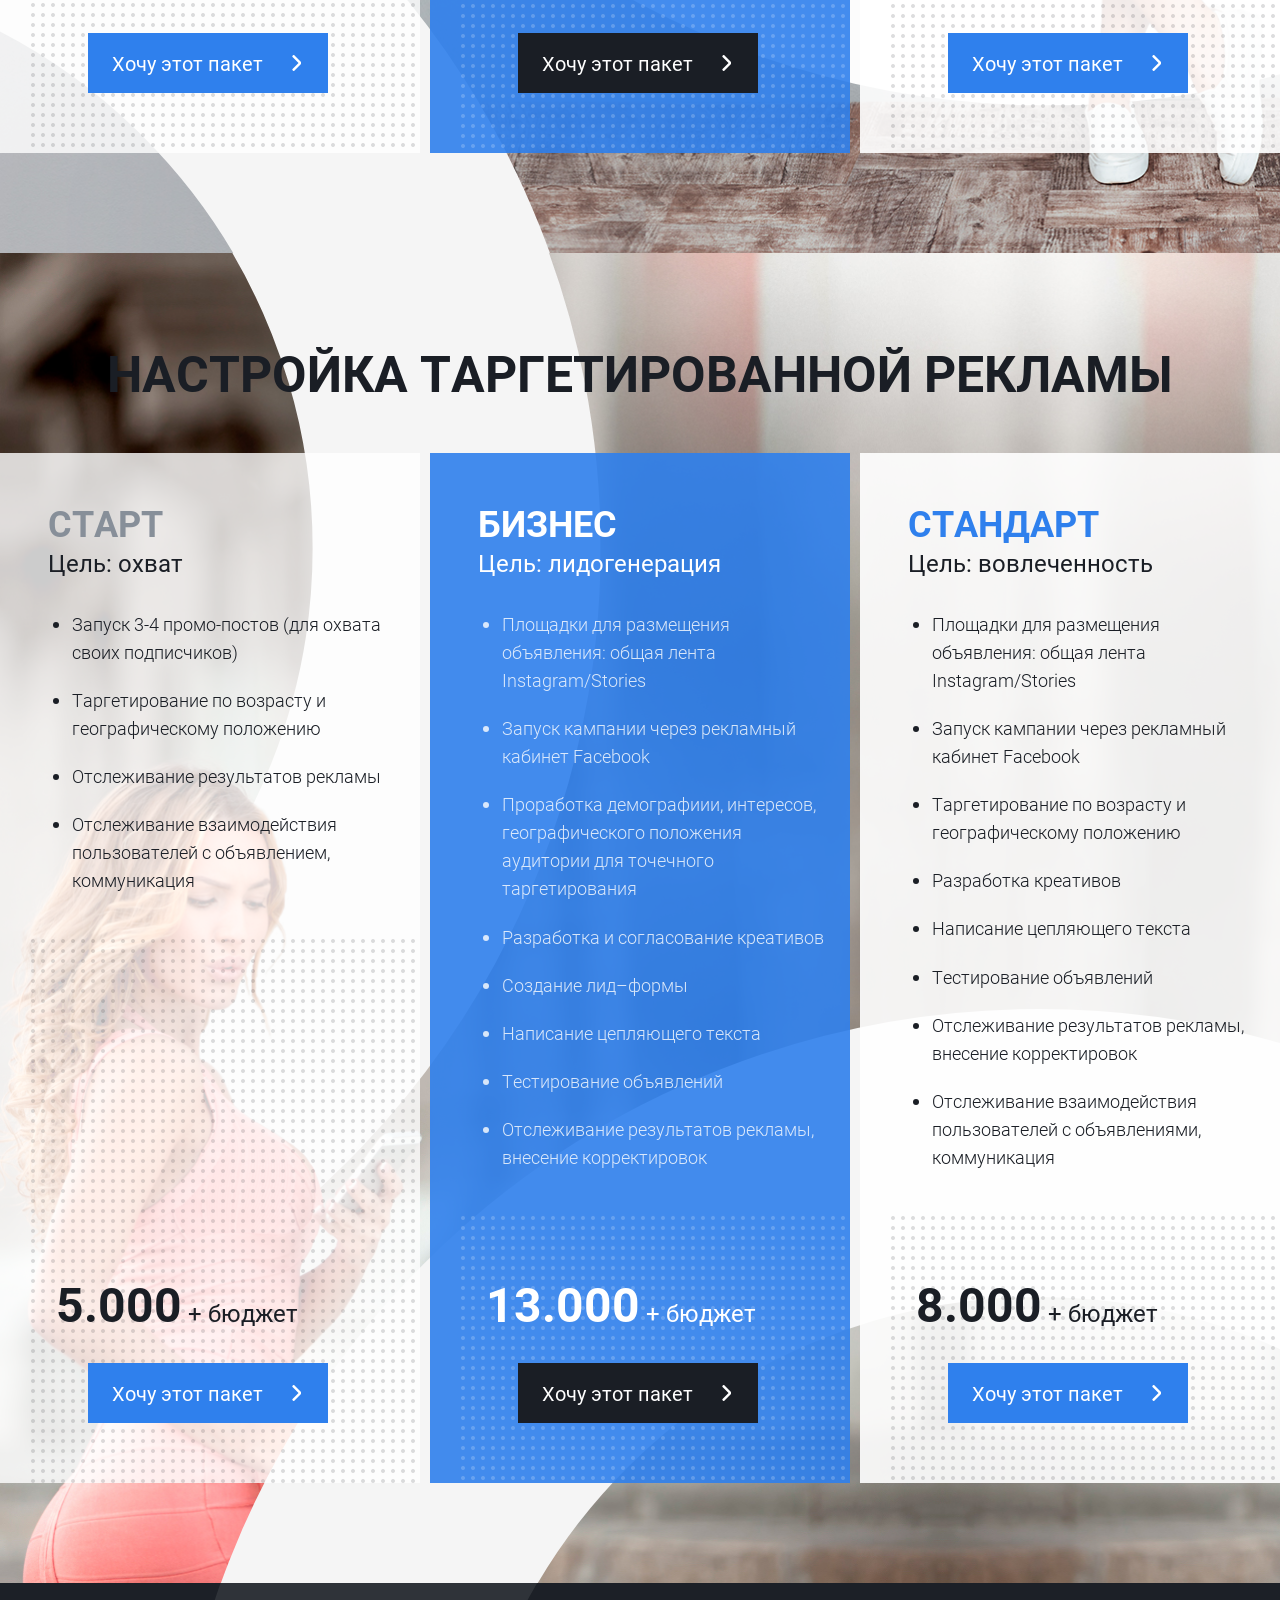
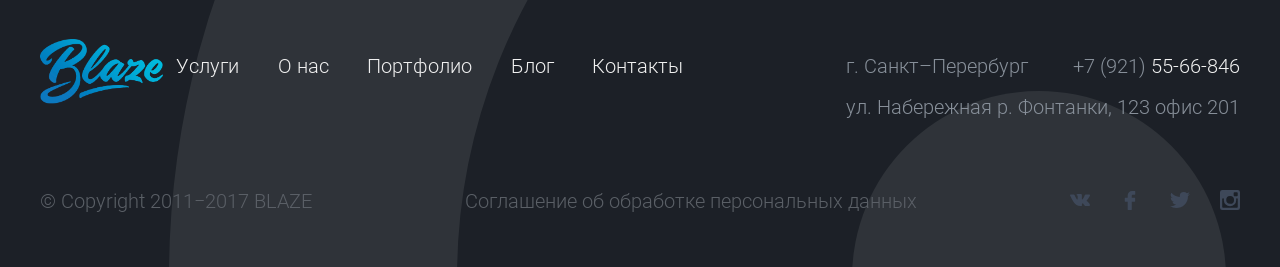
<file: docs/SMM.html>
<!DOCTYPE html>
<html>
  <head>
    <meta charset="utf-8">
    <title></title>
    <meta content="Blase" name="author">
    <meta content="" name="description">
    <meta content="" name="keywords">
    <meta name="viewport" content="width=device-width, initial-scale=1.0, user-scalable=no">
    <meta content="ie=edge" http-equiv="x-ua-compatible">
    <meta name="format-detection" content="telephone=no">
    <link rel="stylesheet" href="assets/css/style.css">
    <script src="assets/js/foundation.js"></script>
    <script src="assets/js/app.js"></script>
  </head>
  <body>
    <div class="first-screen -smm -light">
      <header class="header">
        <div class="header__left-area"><a class="logo-link" href="/"><img class="logo-img" src="assets/img/logo.svg" alt="logotype"/></a>
          <div class="header-contacts">
            <div class="header-contacts__select">
              <p class="header-contacts__select-check"><span>г.&nbsp</span>Санкт–Перербург</p>
              <ul class="header-contacts__select-list">
                <li class="header-contacts__select-item">Краснодар</li>
                <li class="header-contacts__select-item">Москва</li>
              </ul>
            </div>
            <p class="contacts-phone"><span>+7 (921) </span>55-66-846</p>
          </div>
        </div>
        <div class="header__menu-area">
          <nav class="menu -header"><a class="menu__item" href="#">Услуги</a><a class="menu__item" href="#">О нас</a><a class="menu__item" href="#">Портфолио</a><a class="menu__item" href="#">Блог</a><a class="menu__item" href="#">Контакты</a>
          </nav>
          <button class="alt-menu-btn" data-state="no-active"><span></span></button>
          <button class="header__enter"></button>
        </div>
      </header>
      <div class="first-screen__content container">
        <h1>SMM<span> – эффектно<br/>и эффективно</span></h1>
        <button class="btn-gradient" data-target="want-in-top">Хочу в топ</button>
      </div>
      <div class="first-screen-slider">
        <div class="first-screen-slider__slide" style="background-image: url('assets/img/first-screen-bg/smm/1st-screen_1.jpg')"></div>
        <div class="first-screen-slider__slide" style="background-image: url('assets/img/first-screen-bg/smm/1st-screen_2.jpg')"></div>
        <div class="first-screen-slider__slide" style="background-image: url('assets/img/first-screen-bg/smm/1st-screen_3.jpg')"></div>
        <div class="first-screen-slider__slide" style="background-image: url('assets/img/first-screen-bg/smm/1st-screen_4.jpg')"></div>
      </div>
    </div>
    <div class="main">
      <div class="smm-what">
        <div class="container-rel">
          <h2 class="title -bg">Что такое SMM</h2>
          <h4 class="title -sm">Продвижение бренда в социальных сетях</h4><img class="smm-what__image" src="assets/img/smm/inst/instagram-screenshots.png" alt="">
          <div class="smm-what__mobile-content"><a class="smm-what__inst-link" href=""><img class="smm-what__inst-photo" src="assets/img/smm/inst/instagram-screenshot_1.png" alt=""></a><a class="smm-what__inst-link" href=""><img class="smm-what__inst-photo" src="assets/img/smm/inst/instagram-screenshot_2.png" alt=""></a><a class="smm-what__inst-link" href=""><img class="smm-what__inst-photo" src="assets/img/smm/inst/instagram-screenshot_1.png" alt=""></a><a class="smm-what__inst-link" href=""><img class="smm-what__inst-photo" src="assets/img/smm/inst/instagram-screenshot_2.png" alt=""></a></div>
          <object class="bg-circle -smm-what" type="image/svg+xml" data="assets/img/ov-w.svg"></object>
        </div>
      </div>
      <div class="smm-instagram">
        <div class="container-rel">
          <h2 class="title -bg">кому подходит инстаграм</h2>
          <div class="smm-instagram__list">
            <div class="smm-instagram__list-row">
              <div class="smm-instagram__list-group">
                <div class="smm-instagram__list-col">
                  <div class="smm-instagram__item">
                    <svg class="svg-icon -smm-instagram">
                      <use xlink:href="assets/img/sprite.svg#inst-icon_1"></use>
                    </svg>
                    <p class="smm-instagram__item-name">Интернет–магазины</p>
                  </div>
                </div>
                <div class="smm-instagram__list-col">
                  <div class="smm-instagram__item">
                    <svg class="svg-icon -smm-instagram">
                      <use xlink:href="assets/img/sprite.svg#inst-icon_2"></use>
                    </svg>
                    <p class="smm-instagram__item-name">Индустрия красоты</p>
                  </div>
                </div>
              </div>
              <div class="smm-instagram__list-group">
                <div class="smm-instagram__list-col">
                  <div class="smm-instagram__item">
                    <svg class="svg-icon -smm-instagram">
                      <use xlink:href="assets/img/sprite.svg#inst-icon_3"></use>
                    </svg>
                    <p class="smm-instagram__item-name">Развлечения</p>
                  </div>
                </div>
                <div class="smm-instagram__list-col">
                  <div class="smm-instagram__item">
                    <svg class="svg-icon -smm-instagram">
                      <use xlink:href="assets/img/sprite.svg#inst-icon_4"></use>
                    </svg>
                    <p class="smm-instagram__item-name">Личный PR</p>
                  </div>
                </div>
              </div>
            </div>
            <div class="smm-instagram__list-row">
              <div class="smm-instagram__list-group">
                <div class="smm-instagram__list-col">
                  <div class="smm-instagram__item">
                    <svg class="svg-icon -smm-instagram">
                      <use xlink:href="assets/img/sprite.svg#inst-icon_5"></use>
                    </svg>
                    <p class="smm-instagram__item-name">Ректораны и кафе</p>
                  </div>
                </div>
                <div class="smm-instagram__list-col">
                  <div class="smm-instagram__item">
                    <svg class="svg-icon -smm-instagram">
                      <use xlink:href="assets/img/sprite.svg#inst-icon_6"></use>
                    </svg>
                    <p class="smm-instagram__item-name">Фитнес и здоровье</p>
                  </div>
                </div>
              </div>
              <div class="smm-instagram__list-group">
                <div class="smm-instagram__list-col">
                  <div class="smm-instagram__item">
                    <svg class="svg-icon -smm-instagram">
                      <use xlink:href="assets/img/sprite.svg#inst-icon_7"></use>
                    </svg>
                    <p class="smm-instagram__item-name">Образование</p>
                  </div>
                </div>
                <div class="smm-instagram__list-col">
                  <div class="smm-instagram__item">
                    <svg class="svg-icon -smm-instagram">
                      <use xlink:href="assets/img/sprite.svg#inst-icon_8"></use>
                    </svg>
                    <p class="smm-instagram__item-name">Недвижимость</p>
                  </div>
                </div>
              </div>
            </div>
          </div>
          <object class="bg-circle -smm-inst" type="image/svg+xml" data="assets/img/ov-gb.svg"></object>
        </div>
      </div>
      <div class="smm-task -bg-w">
        <div class="container-rel">
          <h2 class="title -bg">Какие задачи решает SMM</h2>
          <div class="smm-task__list">
            <div class="smm-task__list-wrap">
              <div class="smm-task__item">
                <svg class="svg-icon -smm-task">
                  <use xlink:href="assets/img/sprite.svg#task-icon_1"></use>
                </svg>
                <p class="smm-task__item-name">Управляет <br>репутацией бренда
                </p>
                <p class="smm-task__item-desc">SMM формирует у аудитории образ компании, который нужен Вам</p>
              </div>
              <div class="smm-task__item">
                <svg class="svg-icon -smm-task">
                  <use xlink:href="assets/img/sprite.svg#task-icon_2"></use>
                </svg>
                <p class="smm-task__item-name">Повышает лояльность <br>аудитории к бренду
                </p>
                <p class="smm-task__item-desc">Присутствие в соц. сетях повышает уровень доверия клиентов к бренду</p>
              </div>
              <div class="smm-task__item -empty"></div>
              <div class="smm-task__item -empty"></div>
              <div class="smm-task__item">
                <svg class="svg-icon -smm-task">
                  <use xlink:href="assets/img/sprite.svg#task-icon_3"></use>
                </svg>
                <p class="smm-task__item-name">Рекламирует акции <br>и события компании
                </p>
                <p class="smm-task__item-desc">Компания контактирует с клиентом в привычной для него среде</p>
              </div>
              <div class="smm-task__item">
                <svg class="svg-icon -smm-task">
                  <use xlink:href="assets/img/sprite.svg#task-icon_4"></use>
                </svg>
                <p class="smm-task__item-name">Реализует <br>лидогенерацию
                </p>
                <p class="smm-task__item-desc">Качественный SMM приводит к Вам новых заинтересованных клиентов</p>
              </div>
            </div>
          </div>
          <object class="bg-circle -smm-task-head" type="image/svg+xml" data="assets/img/ov-lg.svg"></object>
          <object class="bg-circle -smm-task-foot" type="image/svg+xml" data="assets/img/ov-lg.svg"></object>
        </div>
      </div>
      <div class="smm-plus">
        <div class="container-rel">
          <h2 class="title -bg">преимущества работы с нами</h2>
          <div class="smm-plus__wrap">
            <div class="smm-plus__area-left">
              <div class="smm-plus__detail">
                <div class="smm-plus__detail-naming">
                  <svg class="svg-icon -smm-detail">
                    <use xlink:href="assets/img/sprite.svg#adv-icon_1"></use>
                  </svg>
                  <p class="smm-plus__detail-name">Экспертность</p>
                </div>
                <ul class="smm-plus__detail-list">
                  <li class="smm-plus__detail-plus">Отслеживаем эффективность каждого объявления</li>
                  <li class="smm-plus__detail-plus">Используем систему сквозной аналитики</li>
                  <li class="smm-plus__detail-plus">Мы ориентируемся на конкретные цели</li>
                  <li class="smm-plus__detail-plus">Измеряемые результаты работы</li>
                </ul>
                <button class="btn-gradient -long -copy" data-target="consult">Получи консультацию бесплатно</button>
              </div>
            </div>
            <div class="smm-plus__area-right">
              <div class="smm-plus__list">
                <div class="smm-plus__item">
                  <svg class="svg-icon -smm-plus">
                    <use xlink:href="assets/img/sprite.svg#adv-icon_2"></use>
                  </svg>
                  <p class="smm-plus__item-name">Понятность</p>
                </div>
                <div class="smm-plus__item">
                  <svg class="svg-icon -smm-plus">
                    <use xlink:href="assets/img/sprite.svg#adv-icon_3"></use>
                  </svg>
                  <p class="smm-plus__item-name">Минимум участия со стороны заказчика</p>
                </div>
                <div class="smm-plus__item">
                  <svg class="svg-icon -smm-plus">
                    <use xlink:href="assets/img/sprite.svg#adv-icon_4"></use>
                  </svg>
                  <p class="smm-plus__item-name">Под ключ</p>
                </div>
                <div class="smm-plus__item">
                  <svg class="svg-icon -smm-plus">
                    <use xlink:href="assets/img/sprite.svg#adv-icon_5"></use>
                  </svg>
                  <p class="smm-plus__item-name">Уникальный контент</p>
                </div>
              </div>
            </div>
            <button class="btn-gradient -long" data-target="consult">Получи консультацию <span class="-hidden">бесплатно</span></button>
          </div>
          <object class="bg-circle -smm-plus-head" type="image/svg+xml" data="assets/img/ov-w.svg"></object>
          <object class="bg-circle -smm-plus-left" type="image/svg+xml" data="assets/img/ov-or.svg"></object>
        </div>
      </div>
      <div class="our-work">
        <div class="container-rel -big">
          <div class="container-rel">
            <h2 class="title -bg">как мы работаем</h2>
            <div class="our-work__step-list">
              <div class="our-work__step">
                <div class="our-work__step-wrap">
                  <div class="our-work__step-title-box">
                    <div class="our-work__step-count">1</div>
                    <p class="our-work__step-title">аналитика и проектирование</p>
                  </div>
                  <div class="our-work__step-content">
                    <div class="our-work__step-team-wrap"><span class="our-work__step-team-mark">Участники</span>
                      <p class="our-work__step-team">Проектировщик, Дизайнер, Аналитик</p>
                    </div>
                    <div class="our-work__step-process-wrap">
                      <div class="our-work__step-process">
                        <p class="our-work__step-process-title">Вход</p>
                        <ul class="our-work__step-process-list">
                          <li class="our-work__step-process-item">Концепция</li>
                          <li class="our-work__step-process-item">Анализ целевой аудитории</li>
                          <li class="our-work__step-process-item">Анализ конкурентов</li>
                        </ul>
                      </div>
                      <div class="our-work__step-process">
                        <p class="our-work__step-process-title">Процесс</p>
                        <ul class="our-work__step-process-list">
                          <li class="our-work__step-process-item">Сценарии поведения пользователей</li>
                          <li class="our-work__step-process-item">Разработка структуры</li>
                          <li class="our-work__step-process-item">Юзабилити тестирование</li>
                        </ul>
                      </div>
                      <div class="our-work__step-process">
                        <p class="our-work__step-process-title">Результат</p>
                        <ul class="our-work__step-process-list">
                          <li class="our-work__step-process-item">Интерактивный прототип</li>
                        </ul>
                      </div>
                    </div>
                    <div class="our-work__step-tech-wrap">
                      <p class="our-work__step-tech-title">Технологии</p>
                      <p class="our-work__step-tech">Adobe Photoshop, Sketch, Invision App</p>
                      <div class="our-work__step-tech-list">
                        <div class="our-work__step-tech-item">Ps</div>
                        <div class="our-work__step-tech-item">Sk</div>
                        <div class="our-work__step-tech-item">In</div>
                      </div>
                    </div>
                  </div>
                </div>
              </div>
              <div class="our-work__step">
                <div class="our-work__step-wrap">
                  <div class="our-work__step-title-box">
                    <div class="our-work__step-count">2</div>
                    <p class="our-work__step-title">визуальный дизайн</p>
                  </div>
                  <div class="our-work__step-content">
                    <div class="our-work__step-team-wrap"><span class="our-work__step-team-mark">Участники</span>
                      <p class="our-work__step-team">Дизайнер, Проектировщик, Аналитик</p>
                    </div>
                    <div class="our-work__step-process-wrap">
                      <div class="our-work__step-process">
                        <p class="our-work__step-process-title">Вход</p>
                        <ul class="our-work__step-process-list">
                          <li class="our-work__step-process-item">Концепция</li>
                          <li class="our-work__step-process-item">Интерактивный прототип</li>
                          <li class="our-work__step-process-item">Материалы клиента</li>
                        </ul>
                      </div>
                      <div class="our-work__step-process">
                        <p class="our-work__step-process-title">Процесс</p>
                        <ul class="our-work__step-process-list">
                          <li class="our-work__step-process-item">Концепция дизайна</li>
                          <li class="our-work__step-process-item">Разработка дизайна</li>
                        </ul>
                      </div>
                      <div class="our-work__step-process">
                        <p class="our-work__step-process-title">Результат</p>
                        <ul class="our-work__step-process-list">
                          <li class="our-work__step-process-item">Макеты экранов</li>
                          <li class="our-work__step-process-item">Интерактивный прототип</li>
                          <li class="our-work__step-process-item">Кейс проекта</li>
                        </ul>
                      </div>
                    </div>
                    <div class="our-work__step-tech-wrap">
                      <p class="our-work__step-tech-title">Технологии</p>
                      <p class="our-work__step-tech">Adobe Photoshop, Adobe Illustrator, After Effects, Sketch, Invision App</p>
                      <div class="our-work__step-tech-list">
                        <div class="our-work__step-tech-item">Ps</div>
                        <div class="our-work__step-tech-item">Ai</div>
                        <div class="our-work__step-tech-item">Ae</div>
                        <div class="our-work__step-tech-item">Sk</div>
                        <div class="our-work__step-tech-item">In</div>
                      </div>
                    </div>
                  </div>
                </div>
              </div>
              <div class="our-work__step">
                <div class="our-work__step-wrap">
                  <div class="our-work__step-title-box">
                    <div class="our-work__step-count">3</div>
                    <p class="our-work__step-title">разработка и поддержка</p>
                  </div>
                  <div class="our-work__step-content">
                    <div class="our-work__step-team-wrap"><span class="our-work__step-team-mark">Участники</span>
                      <p class="our-work__step-team">Дизайнер, Frontend−разработчик, Программист, Тестировщик</p>
                    </div>
                    <div class="our-work__step-process-wrap">
                      <div class="our-work__step-process">
                        <p class="our-work__step-process-title">Вход</p>
                        <ul class="our-work__step-process-list">
                          <li class="our-work__step-process-item">Макеты экранов</li>
                          <li class="our-work__step-process-item">Интерактивный прототип</li>
                        </ul>
                      </div>
                      <div class="our-work__step-process">
                        <p class="our-work__step-process-title">Процесс</p>
                        <ul class="our-work__step-process-list">
                          <li class="our-work__step-process-item">Техническое проектирование</li>
                          <li class="our-work__step-process-item">Адаптивная верстка</li>
                          <li class="our-work__step-process-item">Разработка модулей</li>
                          <li class="our-work__step-process-item">Настройка CMS</li>
                          <li class="our-work__step-process-item">Тестирование и отладка</li>
                        </ul>
                      </div>
                      <div class="our-work__step-process">
                        <p class="our-work__step-process-title">Результат</p>
                        <ul class="our-work__step-process-list">
                          <li class="our-work__step-process-item">Веб−сайт</li>
                          <li class="our-work__step-process-item">API</li>
                          <li class="our-work__step-process-item">Административная панель</li>
                        </ul>
                      </div>
                    </div>
                    <div class="our-work__step-tech-wrap">
                      <p class="our-work__step-tech-title">Технологии</p>
                      <p class="our-work__step-tech">VS Code, Gulp, Git, Zepplin</p>
                      <div class="our-work__step-tech-list">
                        <div class="our-work__step-tech-item">Vs</div>
                        <div class="our-work__step-tech-item">Gu</div>
                        <div class="our-work__step-tech-item">Gt</div>
                        <div class="our-work__step-tech-item">Zp</div>
                      </div>
                    </div>
                  </div>
                </div>
              </div>
            </div>
            <object class="bg-circle -smm-work-head" type="image/svg+xml" data="assets/img/ov-ed.svg"></object>
          </div>
          <object class="bg-circle -smm-work-foot" type="image/svg+xml" data="assets/img/ov-w.svg"></object>
        </div>
      </div>
      <div class="service-packages">
        <div class="container-rel -big">
          <div class="container-rel">
            <h2 class="title -bg">пакеты услуг</h2>
            <div class="service-packages__list">
              <div class="service-packages__list-wrap">
                <div class="pillar">
                  <div class="pillar__head">
                    <p class="pillar__name">старт</p>
                    <ul class="pillar__list">
                      <li class="pillar__item">Аудит аккаунта</li>
                      <li class="pillar__item">Генерирование контента</li>
                      <li class="pillar__item">Оформление страницы</li>
                      <li class="pillar__item">Коммуникация с аудиторией</li>
                    </ul>
                  </div>
                  <div class="pillar__foot">
                    <p class="pillar__price">10.000</p>
                    <button class="btn-gradient -blue">Хочу этот пакет</button>
                  </div>
                </div>
                <div class="pillar">
                  <div class="pillar__head">
                    <p class="pillar__name">БИЗНЕС</p>
                    <ul class="pillar__list">
                      <li class="pillar__item">Анализ ситуации</li>
                      <li class="pillar__item">Выявление проблем позиционирования бренда</li>
                      <li class="pillar__item">Формирование контент–стратегии и характера коммуникации с аудиторией</li>
                      <li class="pillar__item">Разработка контент–плана, полное ведение профиля</li>
                      <li class="pillar__item">Генерирование контента</li>
                      <li class="pillar__item">Проведение фото и видесъемок</li>
                      <li class="pillar__item">Работа с лидерами мнений</li>
                      <li class="pillar__item">Модерация сообщества</li>
                      <li class="pillar__item">Оформление страницы</li>
                      <li class="pillar__item">Коммуникация с аудиторией</li>
                      <li class="pillar__item">Рост числа подписчиков</li>
                    </ul>
                  </div>
                  <div class="pillar__foot">
                    <p class="pillar__price">25.000</p>
                    <button class="btn-gradient -dark">Хочу этот пакет</button>
                  </div>
                </div>
                <div class="pillar">
                  <div class="pillar__head">
                    <p class="pillar__name">СТАНДАРТ</p>
                    <ul class="pillar__list">
                      <li class="pillar__item">Аудит аккаунта</li>
                      <li class="pillar__item">Разработка контент–плана, полное ведение профиля</li>
                      <li class="pillar__item">Генерирование контента</li>
                      <li class="pillar__item">Проведение фото и видесъемок</li>
                      <li class="pillar__item">Модерация сообщества</li>
                      <li class="pillar__item">Оформление страницы</li>
                      <li class="pillar__item">Коммуникация с аудиторией</li>
                      <li class="pillar__item">Рост числа подписчиков</li>
                    </ul>
                  </div>
                  <div class="pillar__foot">
                    <p class="pillar__price">15.000</p>
                    <button class="btn-gradient -blue">Хочу этот пакет</button>
                  </div>
                </div>
              </div>
            </div>
          </div>
          <object class="bg-circle -smm-serv-foot" type="image/svg+xml" data="assets/img/ov-lg.svg"></object>
        </div>
      </div>
      <div class="targeting-ads">
        <div class="container-rel -big">
          <div class="container-rel">
            <h2 class="title -bg">настройка таргетированной рекламы</h2>
            <div class="targeting-ads__list">
              <div class="targeting-ads__list-wrap">
                <div class="pillar">
                  <div class="pillar__head">
                    <p class="pillar__name">старт</p><span class="pillar__target">Цель: охват</span>
                    <ul class="pillar__list">
                      <li class="pillar__item">Запуск 3-4 промо-постов (для охвата своих подписчиков)</li>
                      <li class="pillar__item">Таргетирование по возрасту и географическому положению</li>
                      <li class="pillar__item">Отслеживание результатов рекламы</li>
                      <li class="pillar__item">Отслеживание взаимодействия пользователей с объявлением, коммуникация</li>
                    </ul>
                  </div>
                  <div class="pillar__foot">
                    <p class="pillar__price">5.000<span> + бюджет</span></p>
                    <button class="btn-gradient -blue">Хочу этот пакет</button>
                  </div>
                </div>
                <div class="pillar">
                  <div class="pillar__head">
                    <p class="pillar__name">БИЗНЕС</p><span class="pillar__target">Цель: лидогенерация</span>
                    <ul class="pillar__list">
                      <li class="pillar__item">Площадки для размещения объявления: общая лента Instagram/Stories</li>
                      <li class="pillar__item">Запуск кампании через рекламный кабинет Facebook</li>
                      <li class="pillar__item">Проработка демографиии, интересов, географического положения аудитории для точечного таргетирования</li>
                      <li class="pillar__item">Разработка и согласование креативов</li>
                      <li class="pillar__item">Создание лид–формы</li>
                      <li class="pillar__item">Написание цепляющего текста</li>
                      <li class="pillar__item">Тестирование объявлений</li>
                      <li class="pillar__item">Отслеживание результатов рекламы, внесение корректировок</li>
                    </ul>
                  </div>
                  <div class="pillar__foot">
                    <p class="pillar__price">13.000<span> + бюджет</span></p>
                    <button class="btn-gradient -dark">Хочу этот пакет</button>
                  </div>
                </div>
                <div class="pillar">
                  <div class="pillar__head">
                    <p class="pillar__name">СТАНДАРТ</p><span class="pillar__target">Цель: вовлеченность</span>
                    <ul class="pillar__list">
                      <li class="pillar__item">Площадки для размещения объявления: общая лента Instagram/Stories</li>
                      <li class="pillar__item">Запуск кампании через рекламный кабинет Facebook</li>
                      <li class="pillar__item">Таргетирование по возрасту и географическому положению</li>
                      <li class="pillar__item">Разработка креативов</li>
                      <li class="pillar__item">Написание цепляющего текста</li>
                      <li class="pillar__item">Тестирование объявлений</li>
                      <li class="pillar__item">Отслеживание результатов рекламы, внесение корректировок</li>
                      <li class="pillar__item">Отслеживание взаимодействия пользователей с объявлениями, коммуникация</li>
                    </ul>
                  </div>
                  <div class="pillar__foot">
                    <p class="pillar__price">8.000<span> + бюджет</span></p>
                    <button class="btn-gradient -blue">Хочу этот пакет</button>
                  </div>
                </div>
              </div>
            </div>
          </div>
          <object class="bg-circle -smm-ads-foot" type="image/svg+xml" data="assets/img/ov-lg.svg"></object>
        </div>
      </div>
    </div>
    <footer class="footer">
      <div class="container-rel -big">
        <div class="dark-substrate">
          <div class="footer__wrap">
            <div class="footer-content__main"><a class="logo-link" href="/"><img class="logo-img" src="assets/img/logo.svg" alt="logotype"/></a>
              <nav class="menu -footer"><a class="menu__item" href="#">Услуги</a><a class="menu__item" href="#">О нас</a><a class="menu__item" href="#">Портфолио</a><a class="menu__item" href="#">Блог</a><a class="menu__item" href="#">Контакты</a>
              </nav>
            </div>
            <div class="social -copy"><a class="social__link" href="">
                <svg class="social__icon">
                  <use xlink:href="assets/img/sprite.svg#Vkontakte"></use>
                </svg></a><a class="social__link" href="">
                <svg class="social__icon">
                  <use xlink:href="assets/img/sprite.svg#Facebook"></use>
                </svg></a><a class="social__link" href="">
                <svg class="social__icon">
                  <use xlink:href="assets/img/sprite.svg#Twitter"></use>
                </svg></a><a class="social__link" href="">
                <svg class="social__icon">
                  <use xlink:href="assets/img/sprite.svg#Instagram"></use>
                </svg></a>
            </div>
            <div class="footer-contacts">
              <div class="footer-contacts__top">
                <p class="footer-contacts__city">г. Санкт–Перербург</p>
                <p class="contacts-phone"><span>+7 (921) </span>55-66-846</p>
              </div>
              <p class="footer-contacts__address">ул. Набережная р. Фонтанки, 123 офис 201</p>
            </div>
            <div class="footer-content__bottom">
              <p>© Copyright 2011−2017 BLAZE</p><a href="#" data-use="agreement"><span data-content="desktop">Соглашение об обработке персональных данных</span><span data-content="tablet">Пользовательское соглашение</span></a>
              <div class="social"><a class="social__link" href="">
                  <svg class="social__icon">
                    <use xlink:href="assets/img/sprite.svg#Vkontakte"></use>
                  </svg></a><a class="social__link" href="">
                  <svg class="social__icon">
                    <use xlink:href="assets/img/sprite.svg#Facebook"></use>
                  </svg></a><a class="social__link" href="">
                  <svg class="social__icon">
                    <use xlink:href="assets/img/sprite.svg#Twitter"></use>
                  </svg></a><a class="social__link" href="">
                  <svg class="social__icon">
                    <use xlink:href="assets/img/sprite.svg#Instagram"></use>
                  </svg></a>
              </div>
            </div>
          </div>
        </div>
        <object class="-footer-smm bg-circle" type="image/svg+xml" data="assets/img/ov-lg.svg"></object>
      </div>
    </footer>
    <div class="modal">
      <div class="modal__side-front">
        <button class="modal__close"></button>
        <p class="modal__title">Заполните форму ниже и мы свяжемся с вами в ближайшее время</p>
        <form class="modal-form">
          <input class="modal-form__input" type="text" name="name" placeholder="Ваше имя">
          <input class="modal-form__input" type="text" name="email" placeholder="E-mail">
          <input class="modal-form__input" type="text" name="phone" value="+7 (___) __-__-__">
          <div class="btn-gradient__wrap">
            <button class="btn-gradient" type="submit">Оставить заявку</button>
          </div>
        </form>
        <p data-use="confidentiality">Гарантируем конфиденциальность Ваших персональных данных</p>
      </div>
      <div class="modal__side-back">
        <h1>Ваше сообщение<br>успешно отправлено!</h1>
        <p>Наш специалист свяжется с вами в скором времени.</p>
      </div>
    </div>
  </body>
</html>
</file>
<file: docs/assets/css/style.css>
@charset "UTF-8";*{box-sizing:border-box;-webkit-tap-highlight-color:transparent}a{text-decoration:none;color:inherit}h1,h2,h3,h4,h5,h6,p,ul{margin:0;padding:0}li{list-style-type:none;word-break:break-word}img{width:100%;height:auto}a,button,img,svg{-webkit-user-select:none;-moz-user-select:none;-ms-user-select:none;user-select:none}svg{max-width:100%;max-height:100%}button{cursor:pointer;border:none;outline:none;padding:0;background-color:transparent}input,textarea{outline:none;background:0 0}input::-webkit-input-placeholder,textarea::-webkit-input-placeholder{color:inherit}input::-moz-placeholder,textarea::-moz-placeholder{color:inherit}input:-ms-input-placeholder,textarea:-ms-input-placeholder{color:inherit}input:-moz-placeholder,textarea:-moz-placeholder{color:inherit}@font-face{font-family:'RobotoRegular';src:url(../fonts/Roboto-Regular.ttf)}@font-face{font-family:'RobotoLight';src:url(../fonts/Roboto-Light.ttf)}@font-face{font-family:'RobotoBold';src:url(../fonts/Roboto-Bold.ttf)}@font-face{font-family:'RobotoMedium';src:url(../fonts/Roboto-Medium.ttf)}.header{background-color:#1a1e25;display:-ms-flexbox;display:flex;-ms-flex-pack:justify;justify-content:space-between;-ms-flex-align:center;align-items:center;padding-left:40px;margin-bottom:60px}@media only screen and (max-width:1365px){.header{padding:32px 35px 0}}@media only screen and (max-width:539px){.header{padding:4.6875vw 4.6875vw 0}}.header__left-area{padding-left:40px;-ms-flex-pack:justify;justify-content:space-between;-ms-flex-align:center;align-items:center;display:-ms-flexbox;display:flex;max-width:735px;width:100%}@media only screen and (max-width:1600px){.header__left-area{max-width:600px}}@media only screen and (max-width:1366px){.header__left-area{max-width:none;padding-left:0}}.header-contacts{display:-ms-flexbox;display:flex}@media only screen and (max-width:1366px){.header-contacts{width:100%;-ms-flex-pack:center;justify-content:center}}@media only screen and (max-width:767px){.header-contacts{display:none}}.header-contacts__select{margin-right:50px;position:relative;-webkit-user-select:none;-moz-user-select:none;-ms-user-select:none;user-select:none}.header-contacts__select-check{position:relative;padding-right:30px;cursor:pointer}.header-contacts__select-check>span{position:absolute;left:0;-ms-transform:translateX(-100%);transform:translateX(-100%)}.header-contacts__select-check:after{-ms-transform:rotate(90deg);transform:rotate(90deg);position:absolute;top:2px;right:0;content:"";display:block;width:20px;height:20px;background-repeat:no-repeat;background-size:contain}.header-contacts__select-list{position:absolute;overflow:hidden;height:0}.header-contacts__select-list.-active{height:auto}.header-contacts__select-item{cursor:pointer;margin-top:10px}.first-screen.-dark .header-contacts__select-check:hover,.header-contacts__select-item:hover{color:#f0f0f0}.header__menu-area{display:-ms-flexbox;display:flex;-ms-flex-align:center;align-items:center}.header__enter{background-color:#1a1e25;display:-ms-flexbox;display:flex;width:100px;height:100px;background-image:url(../img/sign-in.svg);fill:#505d73;background-size:18px 20px;background-repeat:no-repeat;background-position:center}@media only screen and (max-width:1365px){.header__enter{display:none}}.header__enter:after{content:'';display:block;margin:auto}.header__enter:hover{background-color:#181b21;background-image:url(../img/sign-in-hover.svg)}.footer{background-color:rgba(26,30,37,.9);color:#878f99;overflow:hidden}.footer>.container-rel{height:100%}.footer__wrap{padding:72px 40px 55px;display:-ms-flexbox;display:flex;-ms-flex-wrap:wrap;flex-wrap:wrap;-ms-flex-pack:justify;justify-content:space-between}@media all and (min-width:768px) and (max-width:1199px){.footer__wrap{-ms-flex-direction:row-reverse;flex-direction:row-reverse}}@media only screen and (max-width:767px){.footer__wrap{-ms-flex-direction:column;flex-direction:column;-ms-flex-align:center;align-items:center;text-align:center}}.footer .logo-link{-ms-transform:translateY(-25%);transform:translateY(-25%)}.footer-content__main{display:-ms-flexbox;display:flex;-ms-flex-pack:justify;justify-content:space-between;width:100%;max-width:53.22916666666667vw}@media only screen and (max-width:1199px){.footer-content__main{max-width:none}}@media only screen and (max-width:767px){.footer-content__main{display:none}}.footer-content__bottom,.footer-content__main-inner{display:-ms-flexbox;display:flex;-ms-flex-pack:justify;justify-content:space-between;width:100%}.footer-content__main-inner{max-width:81.25vw}.footer-content__bottom{color:#5a5f66;margin-top:70px}@media only screen and (max-width:1199px){.footer-content__bottom{-ms-flex-direction:column-reverse;flex-direction:column-reverse;max-width:-webkit-max-content;max-width:-moz-max-content;max-width:max-content;margin-top:0}}@media only screen and (max-width:1023px){.footer-content__bottom{font-size:16px}}@media only screen and (max-width:767px){.footer-content__bottom>*{margin-top:20px}.footer-contacts p{margin-bottom:20px}}.footer-contacts__top{display:-ms-flexbox;display:flex;-ms-flex-pack:justify;justify-content:space-between;margin-bottom:17px}@media only screen and (max-width:1199px){.footer-contacts__top{margin-bottom:25px}}@media only screen and (max-width:767px){.footer-contacts__top{-ms-flex-direction:column;flex-direction:column;margin-bottom:0}}.footer-contacts__address{line-height:1.4}a[data-use=agreement]:hover{color:#878f99}@media only screen and (max-width:1199px){a[data-use=agreement]>span[data-content=desktop]{display:none}}@media all and (min-width:1200px){a[data-use=agreement]>span[data-content=tablet]{display:none}}.alt-menu-btn{display:none;-ms-flex-direction:column;flex-direction:column;-ms-flex-align:end;align-items:flex-end;-ms-flex-pack:center;justify-content:center;width:44px}@media only screen and (max-width:1365px){.alt-menu-btn{display:-ms-flexbox;display:flex}}.alt-menu-btn[data-state=active]>span{width:0;opacity:0}.alt-menu-btn[data-state=active]:after,.alt-menu-btn[data-state=active]:before{transition:all 1s ease;width:26px}.alt-menu-btn[data-state=active]:before{-ms-transform:rotate(-45deg);transform:rotate(-45deg)}.alt-menu-btn[data-state=active]:after{-ms-transform:rotate(45deg);transform:rotate(45deg)}.alt-menu-btn:after,.alt-menu-btn:before,.alt-menu-btn>span{display:block;height:4px;background-color:#505d73;transition:all 1s ease}.alt-menu-btn>span{margin:5px 0;width:44px;opacity:1}.alt-menu-btn:after,.alt-menu-btn:before{content:'';-ms-transform-origin:right;transform-origin:right;-ms-transform:rotate(0);transform:rotate(0)}.alt-menu-btn:before{width:24px}.alt-menu-btn:after{width:34px}.first-screen{background-repeat:no-repeat;min-height:100vh;max-height:1080px;position:relative;overflow:hidden;display:-ms-flexbox;display:flex;-ms-flex-direction:column;flex-direction:column}.first-screen.-index{background-color:#1a1e25;background-image:url(../img/first-screen-bg/1st_bg_image_2x.jpg);background-size:cover;background-position:center}@media only screen and (max-width:1366px){.first-screen.-index{background-image:url(../img/first-screen-bg/1st_bg_image_1x.jpg)}}@media only screen and (max-width:540px){.first-screen.-index{background-image:url(../img/first-screen-bg/1st_bg_image_sm.jpg);background-position-x:47%}}@media only screen and (max-width:539px){.first-screen.-smm>.first-screen__content>h1>span{display:block;margin-top:10px;font-size:30px;font-family:"RobotoLight"}}.first-screen-slider{position:absolute;top:0;left:0;width:100%;height:100%;z-index:-1}.first-screen-slider__slide{top:inherit;left:inherit;position:inherit;width:100%;height:100%;background-size:cover;background-position:center;opacity:0}.first-screen-slider__slide:first-child{opacity:1}.first-screen.-dark .menu__item{opacity:.8}.first-screen.-dark .first-screen__content>h1{color:#56ccf2}.first-screen.-dark .first-screen__content>h3{color:#d6d6d6}.first-screen.-dark .header-contacts__select,.first-screen.-dark .header-contacts__select-check{color:#878f99}.first-screen.-dark .header-contacts__select-check:after{background-image:url([data-uri])}.first-screen.-dark .header-contacts__select-check:hover:after{background-image:url([data-uri])}.first-screen.-light .contacts-phone>span,.first-screen.-light .first-screen__content>h1,.first-screen.-light .menu{color:#1a1e25}.first-screen.-light .header-contacts__select-check:hover,.first-screen.-light .header-contacts__select-item:hover,.first-screen.-light .menu__item:hover{color:inherit}.first-screen.-light .contacts-phone{color:#000}.first-screen.-light .header-contacts__select{color:#1a1e25}.first-screen.-light .header-contacts__select-check:after{background-image:url([data-uri])}.first-screen>.header{background-color:transparent}.first-screen__content{margin:auto;position:relative;left:-8px;padding:0 40px}@media only screen and (max-width:1600px){.first-screen__content{left:0}}.first-screen__content>h1{text-transform:uppercase;line-height:1.3}@media only screen and (max-width:539px){.first-screen__content>h1{margin-bottom:1vw}}.first-screen__content>h3{margin-top:30px;line-height:1.3}.first-screen__content>.btn-gradient{margin-top:50px}@media only screen and (max-width:539px){.first-screen__content>.btn-gradient{margin-top:10vw}}.menu{display:-ms-flexbox;display:flex;color:#f0f0f0}@media only screen and (max-width:1365px){.menu.-header{display:none}}@media only screen and (max-width:1199px){.menu.-footer>.menu__item{margin-right:57px}.menu.-footer>.menu__item:last-child{margin-right:0}}.menu__item{white-space:nowrap;margin-right:4.01vw}@media only screen and (max-width:1600px){.menu__item{margin-right:3vw}}@media all and (min-width:1921px){.menu__item{margin-right:77px}}.menu__item:hover{color:#fff;opacity:1}.pillar{min-width:420px;max-width:420px;padding:52px 0 0 28px;height:1030px;display:-ms-flexbox;display:flex;-ms-flex-direction:column;flex-direction:column}@media only screen and (max-width:539px){.pillar{min-width:auto;padding-left:0;height:auto}}.pillar:not(:first-child):not(:last-child){background-color:rgba(47,128,237,.9)}.pillar:not(:first-child):not(:last-child) .pillar__foot{background-image:url(../img/mask-3.png);background-position-y:2px}.pillar:not(:first-child):not(:last-child) .pillar__name,.pillar:not(:first-child):not(:last-child) .pillar__target{color:#fff}.pillar:not(:first-child):not(:last-child) .pillar__item{color:rgba(255,255,255,.8)}.pillar:not(:first-child):not(:last-child) .pillar__price{color:#fff}.pillar__head{padding-left:20px;padding-right:20px}@media only screen and (max-width:539px){.pillar__head{padding-left:25px}}.pillar__foot{display:-ms-flexbox;display:flex;-ms-flex-direction:column;flex-direction:column;-ms-flex-pack:end;justify-content:flex-end;-ms-flex:1;flex:1;padding-bottom:60px;padding-left:28px;background-image:url(../img/mask-2.png);background-position-y:2px}@media only screen and (max-width:539px){.pillar__foot{padding-top:28px;padding-left:0;margin-left:25px}}.pillar__foot>.btn-gradient{margin-top:35px;padding-left:24px;margin-left:32px}@media only screen and (max-width:539px){.pillar__foot>.btn-gradient{margin-left:3px}}.pillar__name{font-size:36px;text-transform:uppercase;margin-bottom:35px;font-family:"RobotoBold"}@media only screen and (max-width:539px){.pillar__name{font-size:34px}}.pillar__target{margin-top:-25px;margin-bottom:35px;display:block;font-size:24px;font-family:"RobotoRegular"}@media only screen and (max-width:539px){.pillar__target{font-size:22px}}.pillar__list{padding-left:24px}@media only screen and (max-width:539px){.pillar__list{margin-left:-20px}}.pillar__item{list-style-type:disc;line-height:1.56;margin-bottom:20px;font-size:18px}@media only screen and (max-width:539px){.pillar__item{font-size:17px}}.pillar__item:last-child{margin-bottom:40px}.pillar__price{font-size:48px;font-family:"RobotoBold"}.pillar__price>span{font-size:24px;font-family:"RobotoRegular"}.pillar:first-child{background-color:rgba(255,255,255,.8)}.pillar:first-child .pillar__name{color:#878f99}.pillar:last-child{background-color:rgba(255,255,255,.9)}.pillar:last-child .pillar__name{color:#2f80ed}.modal{width:-webkit-max-content;width:-moz-max-content;width:max-content;top:50%;left:50%;position:fixed;color:#fff;z-index:10000;display:none}@media only screen and (max-width:539px){.modal{width:100vw;height:100vh}}.modal,.modal.-open,.modal:after{-ms-transform:translate(-50%,-50%);transform:translate(-50%,-50%)}.modal.-open{display:-ms-flexbox;display:flex}.modal.-sent>.modal__side-front{transform:rotateY(-180deg)}.modal.-sent>.modal__side-back{transform:translate(-50%,-50%) rotateY(0deg)}.modal:after{z-index:-1;content:'';position:absolute;top:50%;left:50%;width:101vw;height:101vh;background-color:#191d24;background-image:url(../img/first-screen-bg/bg_filter_desktop_2x.jpg);background-size:cover;background-repeat:no-repeat;background-position:center}@media only screen and (max-width:1366px){.modal:after{background-image:url(../img/first-screen-bg/bg_filter_desktop_1x.jpg)}}@media only screen and (max-width:768px){.modal:after{background-image:url(../img/first-screen-bg/bg_filter_tablet.jpg)}}@media only screen and (max-width:320px){.modal:after{background-image:none}}.modal__side-front{transition:all 1s ease;-webkit-backface-visibility:hidden;backface-visibility:hidden;max-width:340px;width:100%;padding:50px 50px 40px;background-color:#191d24}@media only screen and (max-width:539px){.modal__side-front{margin:auto;max-width:320px;padding:40px}}@media all and (min-width:321px) and (max-width:539px){.modal__side-front{position:relative}}.modal__side-front>p[data-use=confidentiality]{font-size:13px;line-height:1.54;color:#535b69;position:relative;padding-left:26px;margin-top:15px}.modal__side-front>p[data-use=confidentiality]:before{position:absolute;width:16px;height:16px;display:block;content:'';background-image:url([data-uri]);top:0;left:0}.modal__side-back{transition:all 1s ease;-webkit-backface-visibility:hidden;backface-visibility:hidden;max-width:590px;padding:0 10px;position:absolute;top:50%;width:-webkit-max-content;width:-moz-max-content;width:max-content;left:50%;transform:translate(-50%,-50%) rotateY(180deg)}@media all and (max-width:590px){.modal__side-back{max-width:100%}}.modal__side-back>h1{color:#56ccf2;text-align:center;margin-bottom:20px}.modal__side-back>p{font-size:36px;color:#d6d6d6;text-align:center}@media only screen and (max-width:539px){.modal__side-back>p{font-size:27px}}.modal__close{position:absolute;width:15px;height:15px;top:10px;right:10px}@media only screen and (max-width:320px){.modal__close{height:30px;width:30px}}.modal__close:after,.modal__close:before{position:absolute;content:'';width:15px;height:2px;background-color:#505d73;left:0;top:50%;margin-top:-1px}@media only screen and (max-width:320px){.modal__close:after,.modal__close:before{width:30px;height:4px;margin-top:-2px}}.modal__close:before{-ms-transform:rotate(45deg);transform:rotate(45deg)}.modal__close:after{-ms-transform:rotate(-45deg);transform:rotate(-45deg)}.modal__title{font-size:22px;line-height:1.2;margin-bottom:25px}.modal-form__input{margin-bottom:10px}@media only screen and (max-width:1199px){.social{display:none}}.social.-copy{display:none;-ms-flex-pack:end;justify-content:flex-end;width:100%;margin:45px 0 35px}@media only screen and (max-width:1199px){.social.-copy{display:-ms-flexbox;display:flex}}@media only screen and (max-width:767px){.social.-copy{margin-top:0;-ms-flex-pack:center;justify-content:center}}.social__link{margin-right:30px;display:inline-block}.social__link:last-child{margin-right:0}.social__icon{max-width:20px;max-height:20px;fill:#3e4859}@media only screen and (max-width:1199px){.social__icon{max-width:30px;max-height:30px}}.social__icon:hover{fill:#4f5a6e}.bg-circle{position:absolute;z-index:-1}.bg-circle.-services{bottom:-8px;right:7px;-ms-transform:translate(55%,55%);transform:translate(55%,55%)}.bg-circle.-service{top:-18px;right:7px;-ms-transform:translate(55%,-55%);transform:translate(55%,-55%)}.bg-circle.-work{bottom:-35px;right:6px;-ms-transform:translate(55%,75%);transform:translate(55%,75%)}.bg-circle.-question{top:-13px;right:6px;-ms-transform:translate(55%,-28%);transform:translate(55%,-28%)}.bg-circle.-clients{top:-119px;right:6px;-ms-transform:translate(55%,-50%);transform:translate(55%,-50%)}.bg-circle.-articles{bottom:40px;left:-25px;-ms-transform:translate(-25%,75%);transform:translate(-25%,75%)}.bg-circle.-footer-index{top:-140px;left:-25px;-ms-transform:translate(-25%,-25%);transform:translate(-25%,-25%)}.bg-circle.-footer-smm{top:34px;right:-20px;-ms-transform:translate(35%,-35%);transform:translate(35%,-35%)}.bg-circle.-smm-what{bottom:-200px;left:80px;-ms-transform:translate(-75%,50%);transform:translate(-75%,50%)}@media only screen and (max-width:1365px){.bg-circle.-smm-what{bottom:0;left:0;-ms-transform:translate(-52%,57%);transform:translate(-52%,57%)}}.bg-circle.-smm-inst{bottom:8px;left:45px;-ms-transform:translate(25%,75%);transform:translate(25%,75%)}.bg-circle.-smm-task-head{top:-110px;left:45px;-ms-transform:translate(25%,-25%);transform:translate(25%,-25%)}.bg-circle.-smm-task-foot{bottom:-27px;right:5px;-ms-transform:translate(-20%,80%);transform:translate(-20%,80%)}@media all and (max-width:1280px){.bg-circle.-smm-task-foot{bottom:-13px;right:0;-ms-transform:translate(14%,85%);transform:translate(14%,85%)}}.bg-circle.-smm-plus-head{top:-42px;left:45px;-ms-transform:translate(25%,-95%);transform:translate(25%,-95%)}.bg-circle.-smm-plus-left{top:15px;right:5px;-ms-transform:translate(-20%,-25%);transform:translate(-20%,-25%)}@media all and (max-width:1280px){.bg-circle.-smm-plus-left{top:0;right:0;-ms-transform:translate(14%,-20%);transform:translate(14%,-20%)}}.bg-circle.-smm-work-head{top:0;right:5px;-ms-transform:translate(-20%,-65%);transform:translate(-20%,-65%)}.bg-circle.-smm-work-foot{bottom:20px;right:4px;-ms-transform:translate(37%,75%);transform:translate(37%,75%)}.bg-circle.-smm-serv-foot{bottom:40px;right:0;-ms-transform:translate(-39%,75%);transform:translate(-39%,75%)}.bg-circle.-smm-ads-foot{bottom:39px;right:-20px;-ms-transform:translate(35%,75%);transform:translate(35%,75%)}.clients{background-color:#fff;position:relative}.clients__list{margin:0 auto;max-width:100%;min-width:100%;width:-webkit-min-content;width:-moz-min-content;width:min-content;overflow:hidden}@media all and (max-width:1280px){.clients__list{min-width:calc(256px*4)}}@media only screen and (max-width:1023px){.clients__list{min-width:calc(256px*3)}}@media only screen and (max-width:767px){.clients__list{min-width:auto;width:100%}}.clients__list-wrap{background-color:#f5f5f5;display:-ms-flexbox;display:flex;-ms-flex-wrap:wrap;flex-wrap:wrap;position:relative;}@media all and (min-width:512px) and (max-width:767px){.clients__list-wrap{max-height:calc(256px*2);-ms-flex-direction:column;flex-direction:column}}@media all and (max-width:511px){.clients__list-wrap{-ms-flex-wrap:nowrap;flex-wrap:nowrap}}.clients__item{min-width:256px;max-width:256px;height:256px;position:relative;border-right:1px solid #e5e5e5;border-bottom:1px solid #e5e5e5;right:-1px;bottom:-1px}.clients__item:hover>:first-child{z-index:10}.clients__item-image{position:absolute;width:100%;height:100%}@media only screen and (max-width:1199px){.new-articles__list{max-width:850px;margin:0 auto}}.new-articles__list-wrap{display:-ms-flexbox;display:flex}.new-articles__item{max-width:420px;min-width:245px;width:100%;margin-right:10px}@media only screen and (max-width:1199px){.new-articles__item{margin:0 5px}}.new-articles__item:last-child{margin-right:0}@media only screen and (max-width:1199px){.new-articles__item:last-child{display:none}}.new-articles__item-content{padding:0 10px}.new-articles__item-link{width:100%;height:315px;margin-bottom:30px;display:block;position:relative;overflow:hidden}.new-articles__item-image{height:100%;position:absolute;top:50%;left:50%;-ms-transform:translate(-50%,-50%);transform:translate(-50%,-50%);width:auto}.new-articles__item-title{font-size:22px;line-height:1.36;margin-bottom:10px;display:block}.new-articles__item-title:hover{text-decoration:underline}.new-articles__item-author{color:#1d2129;line-height:1.56;font-size:18px}.new-articles>.container-rel>.direct-link__wrap,.new-articles>.container>.direct-link__wrap{left:50%;-ms-transform:translateX(-50%);transform:translateX(-50%)}.our-work{position:relative}.our-work__step{margin-bottom:55px}.our-work__step-content>div:last-child,.our-work__step:last-child{margin-bottom:0}@media only screen and (max-width:1199px){.our-work__step-list{padding:0 20px}}@media only screen and (max-width:539px){.our-work__step-list{padding:0 8px}}.our-work__step-count{min-width:100px;height:100px;border:solid 1px #d6d6d6;border-radius:50%;color:#d6d6d6;font-size:60px;display:-ms-flexbox;display:flex;-ms-flex-pack:center;justify-content:center;-ms-flex-align:center;align-items:center;margin-right:40px;cursor:default;font-family:"RobotoBold"}@media only screen and (max-width:767px){.our-work__step-count{display:none}}.our-work__step-count:hover{background-color:#2f80ed;color:#fff}.our-work__step-title{color:#2f80ed;font-size:38px;text-transform:uppercase;line-height:1.1;font-family:"RobotoBold"}@media only screen and (max-width:1023px){.our-work__step-title{font-size:34px}}@media only screen and (max-width:767px){.our-work__step-title{font-size:30px}}@media only screen and (max-width:539px){.our-work__step-title{font-size:27px}}.our-work__step-title-box{display:-ms-flexbox;display:flex;-ms-flex-align:center;align-items:center;margin-bottom:25px}.our-work__step-content{padding-left:140px}@media only screen and (max-width:767px){.our-work__step-content{padding-left:13vw}}@media only screen and (max-width:539px){.our-work__step-content{padding-left:0}}.our-work__step-content>div{margin-bottom:60px}@media only screen and (max-width:767px){.our-work__step-content>div{margin-bottom:40px}}@media only screen and (max-width:539px){.our-work__step-content>div{margin-bottom:25px}}.our-work__step-team{font-size:34px;line-height:1.2;font-family:"RobotoRegular"}@media only screen and (max-width:1199px){.our-work__step-team{font-size:30px}}@media only screen and (max-width:767px){.our-work__step-team{font-size:25px}}.our-work__step-team-mark{background-color:#bdbdbd;margin-bottom:15px;font-size:16px;padding:5px 6px;color:#fff;display:-ms-flexbox;display:flex;width:-webkit-max-content;width:-moz-max-content;width:max-content}.our-work__step-process{margin-right:30px;-ms-flex:1 0 auto;flex:1 0 auto;max-width:390px;overflow:hidden}@media only screen and (max-width:1199px){.our-work__step-process{margin-right:0;margin-top:35px;overflow:visible;padding-left:60px;position:relative}}@media only screen and (max-width:539px){.our-work__step-process{padding-left:28px}}.our-work__step-process:before{position:absolute;display:none;content:''}@media only screen and (max-width:1199px){.our-work__step-process:before{display:block;background-color:#d6d6d6;width:1px;position:absolute;left:0;height:calc(100% + 35px);top:14px}}@media only screen and (max-width:1199px) and (max-width:539px){.our-work__step-process:before{top:11px}}.our-work__step-process:last-child,.our-work__step-tech-item:last-child{margin-right:0}.our-work__step-process:last-child:before{display:none}.our-work__step-process:last-child>.our-work__step-process-title:after{content:none}.our-work__step-process-wrap{display:-ms-flexbox;display:flex}@media only screen and (max-width:1199px){.our-work__step-process-wrap{display:block;margin-bottom:42px}}.our-work__step-process-title{font-size:28px;font-family:"RobotoRegular";margin-bottom:20px;display:-ms-flexbox;display:flex;-ms-flex-align:center;align-items:center}@media only screen and (max-width:1199px){.our-work__step-process-title{position:relative;margin-bottom:10px}}@media only screen and (max-width:1023px){.our-work__step-process-title{font-size:26px}}@media only screen and (max-width:539px){.our-work__step-process-title{font-size:22px}}.our-work__step-process-title:before{position:absolute;content:'';display:none;background-color:#d6d6d6;width:40px;height:1px;left:-20px;-ms-transform:translateX(-100%);transform:translateX(-100%)}@media only screen and (max-width:1199px){.our-work__step-process-title:before{display:block}}@media only screen and (max-width:539px){.our-work__step-process-title:before{width:20px;left:-8px}}.our-work__step-process-title:after{content:'';width:100%;height:1px;background-color:#d6d6d6;display:block;margin-left:20px;margin-top:3px}@media only screen and (max-width:1199px){.our-work__step-process-title:after{display:none}}.our-work__step-process-item{line-height:1.9;position:relative;padding-left:25px}@media only screen and (max-width:1023px){.our-work__step-process-item{line-height:1.7}}@media only screen and (max-width:539px){.our-work__step-process-item{font-size:19px}}.our-work__step-process-item:before{position:absolute;content:'•';left:0}.our-work__step-tech{font-size:17px;line-height:2.24;margin-bottom:17px}.our-work__step-tech-title{font-size:22px;font-family:"RobotoRegular"}.our-work__step-tech-title:after{display:block;content:'';width:42px;height:3px;background-color:#1a1e25;margin:15px 0}.our-work__step-tech-list{display:-ms-flexbox;display:flex;-ms-flex-wrap:wrap;flex-wrap:wrap}.our-work__step-tech-item{margin-right:10px;margin-bottom:10px;width:60px;height:60px;display:-ms-flexbox;display:flex;-ms-flex-pack:center;justify-content:center;-ms-flex-align:center;align-items:center;border:1px solid #d6d6d6;font-size:24px;cursor:default}.our-work__step-tech-item:hover{background-color:#2f80ed;color:#fff;border:none}.question{display:-ms-flexbox;display:flex;padding-bottom:0!important;background-color:rgba(26,30,37,.9)}.question__wrap{padding:90px 0 100px}.question h2.title.-bg{color:#56ccf2!important;margin-bottom:15px!important}.question__sub-title{font-size:36px;color:#d6d6d6;text-align:center;margin-bottom:40px}@media only screen and (max-width:539px){.question__sub-title{font-size:27px}}.question-form{display:-ms-flexbox;display:flex;-ms-flex-wrap:wrap;flex-wrap:wrap;-ms-flex-pack:center;justify-content:center;margin-top:-10px}.question-form>*{margin:10px 5px 0}.services{padding-bottom:0!important}.services__list{display:-ms-flexbox;display:flex;-ms-flex-wrap:wrap;flex-wrap:wrap;margin:-10px -5px 0}.services__list-wrap{margin-bottom:100px}@media only screen and (max-width:1023px){.services__list{max-width:100%;margin:-10px auto 100px;padding:0 5px}}@media only screen and (max-width:359px){.services__list{padding:0}}.services__item{display:-ms-flexbox;display:flex;-ms-flex-direction:column;flex-direction:column;-ms-flex-pack:justify;justify-content:space-between;background-color:#1a1e25;padding:60px 40px 54px 60px;min-width:334.5px;max-width:420px;-ms-flex:1;flex:1;height:420px;position:relative;margin:10px 5px 0}@media only screen and (max-width:1366px){.services__item{padding:50px 5px 50px 50px}}@media only screen and (max-width:1199px){.services__item{-ms-flex-pack:start;justify-content:flex-start;min-height:420px;height:auto;max-width:none}}@media only screen and (max-width:767px){.services__item{min-height:auto;padding:20px 5px 50px 20px}}@media only screen and (max-width:359px){.services__item{min-width:100%;margin-left:0;margin-right:0}}.services__item:hover{background-image:url(../img/service-bg.png);background-repeat:no-repeat;background-size:cover}.services__item:hover>.svg-icon{fill:#fff}.services__item:hover .services__item-desc{color:#fff}.services__item:hover>.btn-sector{background-image:url(../img/btn-sprite.png);background-repeat:no-repeat;background-position:-20px -161px}.services__item-info{max-height:200px;overflow:hidden}@media all and (max-width:1279px){.services__item-info{max-height:none}}.services__item-name{font-size:1.2rem;color:#fff;margin-bottom:15px;font-family:"RobotoRegular"}.services__item-desc{line-height:1.56;font-size:.9rem;color:#878f99}.services__item>.btn-sector{position:absolute;bottom:0;right:0}.services__service{padding:58px 48px;height:472px;background-image:url(../img/service-banner-bg.png);background-repeat:no-repeat;position:relative;display:-ms-flexbox;display:flex;-ms-flex-align:end;align-items:flex-end;overflow:hidden;z-index:1}.services__service-wrap{padding:100px 0;overflow:hidden}.services__service-wrap>.container-rel{z-index:1}@media only screen and (max-width:539px){.services__service{height:93.75vw;padding:6.25vw}}.services__service:not(:active):hover>.btn-sector{background-image:url(../img/btn-sprite.png);background-repeat:no-repeat;background-position:-20px -161px}.services__service-name{color:#fff}.services__service>.btn-sector{position:absolute;top:3px;right:-4px;-ms-transform:rotate(-90deg);transform:rotate(-90deg)}.svg-icon.-services{margin-bottom:15px}@media only screen and (max-width:1199px){.svg-icon.-services{margin-bottom:60px}}@media only screen and (max-width:539px){.svg-icon.-services{margin-bottom:40px}}.service-packages{position:relative;background-image:url(../img/smm/7th-screen_2.jpg);background-repeat:no-repeat;background-size:cover;background-position-x:100%}.service-packages:after,.service-packages:before{content:'';display:block;position:absolute;top:0;background-repeat:no-repeat}.service-packages:before{-ms-transform:translate(37%,-32%);transform:translate(37%,-32%);width:1742px;height:1742px;right:4px;background-image:url(../img/ov-w-wc.svg)}.service-packages:after{right:0;width:100%;height:100%;background-image:url(../img/smm/legs.png);background-size:cover;background-position-x:100%}.service-packages__list-wrap{display:-ms-flexbox;display:flex;margin-right:-5px;margin-left:-5px}@media only screen and (max-width:539px){.service-packages__list-wrap{margin-right:auto;margin-left:auto;max-width:440px;display:block}}.service-packages__list-wrap>.pillar{margin-left:5px;margin-right:5px}@media all and (min-width:540px) and (max-width:1199px){.service-packages__list-wrap>.pillar{cursor:-webkit-grab;cursor:grab}}@media only screen and (max-width:539px){.service-packages__list-wrap>.pillar{margin-left:10px;margin-right:10px;margin-bottom:50px}.service-packages__list-wrap>.pillar:last-child{margin-bottom:0}}.smm-instagram{background-color:#d9dee1;background-image:url(../img/smm/3rd-screen_2.jpg);background-repeat:no-repeat;background-size:cover}@media only screen and (max-width:1199px){.smm-instagram{background-image:none}}.smm-instagram__list{max-width:1280px;padding-left:85px;margin-top:-50px}@media only screen and (max-width:1199px){.smm-instagram__list{padding-left:0;max-width:618px;margin-left:auto;margin-right:auto}}@media all and (min-width:540px) and (max-width:767px){.smm-instagram__list{padding:0 15px}}.smm-instagram__list-row{display:-ms-flexbox;display:flex;-ms-flex-wrap:wrap;flex-wrap:wrap}.smm-instagram__list-row:nth-child(2n) .smm-instagram__list-col{-ms-flex-pack:end;justify-content:flex-end}@media only screen and (max-width:1199px){.smm-instagram__list-row:nth-child(2n) .smm-instagram__list-col{-ms-flex-pack:start;justify-content:flex-start}}@media all and (min-width:1200px) and (max-width:1365px){.smm-instagram__list-row .smm-instagram__list-col{-ms-flex-pack:center!important;justify-content:center!important}}@media only screen and (max-width:539px){.smm-instagram__list-row .smm-instagram__list-col{-ms-flex-pack:center!important;justify-content:center!important;width:100%}}.smm-instagram__list-group{display:-ms-flexbox;display:flex;-ms-flex-wrap:wrap;flex-wrap:wrap;width:50%}@media only screen and (max-width:1199px){.smm-instagram__list-group{width:100%}.smm-instagram__list-group:nth-child(2n)>.smm-instagram__list-col{-ms-flex-pack:end;justify-content:flex-end}}@media only screen and (max-width:1199px) and (max-width:539px){.smm-instagram__list-group:nth-child(2n)>.smm-instagram__list-col{-ms-flex-pack:start;justify-content:flex-start}}.smm-instagram__list-col{width:50%;margin-top:100px;display:-ms-flexbox;display:flex}@media only screen and (max-width:539px){.smm-instagram__list-col{margin-top:50px}}.smm-instagram__item{max-width:100%;width:-webkit-max-content;width:-moz-max-content;width:max-content}.smm-instagram__item-name{font-size:24px;font-family:"RobotoRegular"}.svg-icon.-smm-instagram{margin:0 auto 20px}.smm-plus{background-color:#fff3d0;background-image:url(../img/smm/5th-screen.jpg);background-repeat:no-repeat;background-size:cover;background-position:right}@media only screen and (max-width:1199px){.smm-plus{background-image:none}}.smm-plus__wrap{display:-ms-flexbox;display:flex;position:relative}@media only screen and (max-width:1199px){.smm-plus__wrap{max-width:574px;-ms-flex-direction:column;flex-direction:column;margin-left:auto;margin-right:auto}}.smm-plus__area-left,.smm-plus__area-right{max-width:574px;width:100%}.smm-plus__detail{display:-ms-flexbox;display:flex;-ms-flex-wrap:wrap;flex-wrap:wrap;-ms-flex-pack:justify;justify-content:space-between;padding:52px 44px 70px;background-image:url(../img/mask-1.png);position:relative}.smm-plus__detail-naming{margin-right:28px;margin-bottom:25px}.smm-plus__detail-name{font-size:24px;font-family:"RobotoRegular"}.smm-plus__detail-list{padding-left:30px;max-width:300px;width:100%}.smm-plus__detail-plus{font-size:18px;list-style-type:disc;margin-bottom:20px;line-height:1.56}.smm-plus__detail-plus:last-child{margin-bottom:0}.smm-plus .btn-gradient.-long:not(.-copy){display:none;margin-top:50px}@media only screen and (max-width:1199px){.smm-plus .btn-gradient.-long:not(.-copy){display:block;margin-left:50px}}@media only screen and (max-width:767px){.smm-plus .btn-gradient.-long:not(.-copy){margin-left:auto;margin-right:auto}}@media all and (max-width:410px){.smm-plus .btn-gradient.-long:not(.-copy){margin-left:10px;margin-right:10px;width:auto}}.smm-plus .btn-gradient.-long.-copy{position:absolute;bottom:0;-ms-transform:translateY(50%);transform:translateY(50%)}@media only screen and (max-width:1199px){.smm-plus .btn-gradient.-long.-copy{display:none}}@media only screen and (max-width:539px){.smm-plus .btn-gradient.-long>span.-hidden{display:none}}.smm-plus__list{display:-ms-flexbox;display:flex;-ms-flex-wrap:wrap;flex-wrap:wrap;margin-left:90px;margin-top:-25px}@media only screen and (max-width:1199px){.smm-plus__list{margin-top:0;margin-left:50px}}@media only screen and (max-width:767px){.smm-plus__list{margin-left:0}}@media all and (min-width:540px) and (max-width:767px){.smm-plus__list{padding:0 20px}}@media only screen and (max-width:539px){.smm-plus__list{-ms-flex-direction:column;flex-direction:column;-ms-flex-align:center;align-items:center}}.smm-plus__item{margin-top:60px;max-width:50%;width:100%}@media only screen and (max-width:767px){.smm-plus__item{text-align:center}}@media only screen and (max-width:539px){.smm-plus__item{max-width:320px}}.smm-plus__item-name{font-size:24px;font-family:"RobotoRegular";line-height:1.2}.svg-icon.-smm-detail,.svg-icon.-smm-plus{margin-bottom:25px}@media only screen and (max-width:767px){.svg-icon.-smm-plus{margin-left:auto;margin-right:auto}}.smm-task__list{margin:auto}@media all and (max-width:1280px){.smm-task__list{max-width:1022px}}@media only screen and (max-width:1023px){.smm-task__list{max-width:768px}}.smm-task__list-wrap{margin:-10px -5px 0;display:-ms-flexbox;display:flex;-ms-flex-wrap:wrap;flex-wrap:wrap}@media only screen and (max-width:1023px){.smm-task__list-wrap{margin-left:5px;margin-right:5px}}.smm-task__item{max-width:420px;width:100%;height:420px;margin:10px 5px 0}@media all and (max-width:1280px){.smm-task__item{zoom:.8}}@media only screen and (max-width:1023px){.smm-task__item{zoom:.8814}}@media only screen and (max-width:767px){.smm-task__item{zoom:1;max-width:100%;height:auto}}.smm-task__item:not(.-empty){padding:60px;background-color:rgba(255,255,255,.8);border:solid 1px #d2d2d4}@media only screen and (max-width:768px){.smm-task__item:not(.-empty){padding:50px}}@media only screen and (max-width:539px){.smm-task__item:not(.-empty){padding:20px 20px 50px}}.smm-task__item.-empty{background-image:url(../img/mask-1.png)}@media only screen and (max-width:1023px){.smm-task__item.-empty{background-image:none;display:none}}.smm-task__item-name{font-size:24px;line-height:1.2;font-family:"RobotoRegular"}.smm-task__item-desc{margin-top:15px;line-height:1.56}.svg-icon.-smm-task{margin-bottom:50px}.smm-what h4.title.-sm{margin-top:-25px;margin-bottom:35px}.smm-what__image{margin-top:50px;max-width:1280px;width:auto}@media only screen and (max-width:539px){.smm-what__image{display:none}}.smm-what__mobile-content{display:none}@media only screen and (max-width:539px){.smm-what__mobile-content{display:block}}.smm-what__inst-link{display:block}.smm-what__inst-photo{height:auto;width:auto;max-width:100%;margin:auto;display:block}.targeting-ads{position:relative;background-image:url(../img/smm/8th-screen_4.jpg);background-repeat:no-repeat;background-size:cover}.targeting-ads:after,.targeting-ads:before{content:'';display:block;position:absolute;top:0;z-index:0;background-repeat:no-repeat}.targeting-ads:before{right:-2px;-ms-transform:translate(-39%,-33%);transform:translate(-39%,-33%);width:1742px;height:1742px;background-image:url(../img/ov-lg.svg)}.targeting-ads:after{width:100%;height:100%;left:0;background-image:url(../img/smm/shape.png);background-size:cover}@media only screen and (max-width:539px){.targeting-ads h2.title.-bg{font-size:32px}}.targeting-ads__list-wrap{display:-ms-flexbox;display:flex;margin-right:-5px;margin-left:-5px}@media only screen and (max-width:539px){.targeting-ads__list-wrap{margin-right:auto;margin-left:auto;max-width:440px;display:block}}.targeting-ads__list-wrap>.pillar{margin-left:5px;margin-right:5px}@media all and (min-width:540px) and (max-width:1199px){.targeting-ads__list-wrap>.pillar{cursor:-webkit-grab;cursor:grab}}@media only screen and (max-width:539px){.targeting-ads__list-wrap>.pillar{margin-left:10px;margin-right:10px;margin-bottom:50px}.targeting-ads__list-wrap>.pillar:last-child{margin-bottom:0}}h1,h2{font-family:'RobotoBold'}@media only screen and (max-width:1366px){h1{font-size:44px}}@media only screen and (max-width:767px){h1{font-size:40px}}h1.-lg{font-size:60px}h1,h2,h3{line-height:1.2}h2{font-size:50px}@media only screen and (max-width:539px){h2{font-size:36px}}h2.title.-bg{display:inline-block;width:100%;margin:90px auto 50px;text-transform:uppercase;text-align:center}@media only screen and (max-width:539px){h2.title.-bg{margin:50px auto 30px}}h3{font-size:40px}@media only screen and (max-width:1366px){h3{font-size:36px}}@media only screen and (max-width:767px){h3{font-size:32px}}h4{font-size:36px}h4.title.-sm{text-align:center;font-family:"RobotoLight"}@media only screen and (max-width:539px){h4.title.-sm{font-size:27px}}body,html{width:100%;min-width:320px;height:auto;overflow-x:hidden}html{font:20px 'RobotoLight';color:#1a1e25}body{position:relative;min-height:100vh;display:-ms-flexbox;display:flex;-ms-flex-direction:column;flex-direction:column;line-height:1;margin:0 auto;background:#f5f5f5}.container,.container-rel{max-width:1280px;width:100%;margin-left:auto;margin-right:auto}.container-rel{position:relative;z-index:1}.-big.container-rel,.container.-big,body{max-width:1920px}.-bg-w{background-color:#fff}.logo-link{display:-ms-flexbox;display:flex;width:-webkit-max-content;width:-moz-max-content;width:max-content}.logo-img{width:auto}.main>div{padding-bottom:100px}@media only screen and (max-width:539px){.main>div{padding-bottom:60px}}.main>div:not(.services){overflow:hidden}.contacts-phone{color:#f0f0f0}.contacts-phone>span{color:#878f99}.svg-icon{max-width:90px;width:auto;max-height:90px;height:auto;display:block;fill:#2f80ed}.btn-gradient{padding-left:20px;text-align:left;color:#fff;font-size:1rem;font-family:"RobotoRegular";background-image:url(../img/btn-sprite.png);background-repeat:no-repeat;background-position:-320px -396px;position:relative;z-index:0;height:60px}.btn-gradient:not(.-long){width:240px}.btn-gradient:not(.-long):before{width:290px;background-position:-10px -266px}.btn-gradient:after,.btn-gradient:before{content:'';position:absolute;background-repeat:no-repeat}.btn-gradient:before{left:-25px;z-index:-1;display:none;top:-25px;height:110px;background-image:url(../img/btn-sprite.png)}.btn-gradient.-long{width:390px;background-position:-278px -140px}.btn-gradient.-long:before{width:440px;height:110px;background-position:-278px -10px}@media only screen and (max-width:539px){.btn-gradient.-long:before{display:none!important}}.btn-gradient.-blue,.btn-gradient.-dark{background-image:none;background-color:#2f80ed}.btn-gradient.-blue:before{background-position:-320px -266px}.btn-gradient.-dark{background-color:#1a1e25}.btn-gradient.-dark:before{background-position:-10px -396px}.btn-gradient:after{top:50%;right:27px;width:12px;height:16px;-ms-transform:translateY(-50%);transform:translateY(-50%);background-image:url([data-uri]);display:block}.btn-gradient:not(:active):hover:before,.btn-sector:not(:active):hover:after,.direct-link:not(:active):hover:before{display:block}.btn-sector,.btn-sector:after{width:82px;height:75px;position:relative;background-image:url(../img/btn-sprite.png);background-repeat:no-repeat;background-position:-122px -161px}.btn-sector:after{content:'';position:absolute;width:101px;height:96px;left:-19px;top:-21px;display:none;background-position:-20px -20px}.btn-sector:active{background-position:-166px -20px!important}.dark-substrate,.direct-link{position:relative;height:100%;z-index:1}.dark-substrate:before{content:'';display:block;background-color:rgba(26,30,37,.9);height:100%;width:100vw;position:absolute;top:0;left:50%;-ms-transform:translateX(-50%);transform:translateX(-50%);z-index:-1}.direct-link{border:1px solid rgba(26,30,37,.3);padding:0 45px 0 24px;width:240px;height:60px;color:#2d3440;display:-ms-flexbox;display:flex;margin:50px auto 0;-ms-flex-align:center;align-items:center;font-family:"RobotoRegular";z-index:0}.direct-link:after,.direct-link:before{content:'';background-repeat:no-repeat;position:absolute}.direct-link:before{display:none;top:-25px;left:-25px;z-index:-1;width:290px;height:110px;background-image:url(../img/btn-sprite.png);background-position:-10px -266px}.direct-link:after{width:6px;height:12px;background-image:url([data-uri]);background-position:-7px center;right:24px;top:calc(50% - 4px)}.direct-link:active{background-image:url(../img/btn-sprite.png);background-repeat:no-repeat;background-position:-320px -396px}.direct-link:hover{color:#fff;border:none;padding-left:25px}.direct-link:hover:after{right:25px;background-image:url([data-uri]);background-position:-7px center}form *{font-family:'RobotoLight'}form input[type=text]{width:240px;height:60px;border:1px solid #343942;color:#343942;padding:0 24px;font-size:1rem}form input[type=text]:focus{border-color:#c0c1c2;color:#c0c1c2}form input[type=text].-error{border-color:#f03e76;color:#f03e76}#svg{width:1026px;height:1025px;margin-top:-75px;margin-left:-74px}.text-svg{background-color:gray;min-height:100vh;display:-ms-flexbox;display:flex}@keyframes animate-circle{0%{transform:translate(-50%,-50%) scale(0)}to{transform:translate(-50%,-50%) scale(1)}}.text-svg .loader{--size:100px;background-color:#00f;border-radius:50%;position:fixed;top:50%;left:50%;height:var(--size);width:var(--size);-ms-transform:translate(-50%,-50%);transform:translate(-50%,-50%)}.text-svg .loader:hover>.circle{-ms-transform:translate(-50%,-50%) scale(1);transform:translate(-50%,-50%) scale(1);transition:transform linear}.text-svg .loader>.circle{position:absolute;top:50%;left:50%;-ms-transform:translate(-50%,-50%) scale(0);transform:translate(-50%,-50%) scale(0);border-radius:50%;transition:none}.text-svg .loader>.circle:nth-of-type(1){width:1200px;height:1200px;background-color:#fff;transition-duration:1s;transition-delay:.2s;z-index:-3}.text-svg .loader>.circle:nth-of-type(2){z-index:-2;width:800px;height:800px;transition-duration:.75s;transition-delay:.125s;background-color:#d0d0d0}.text-svg .loader>.circle:nth-of-type(3){z-index:-1;width:400px;height:400px;background-color:#fff;transition-duration:.5s}
</file>
